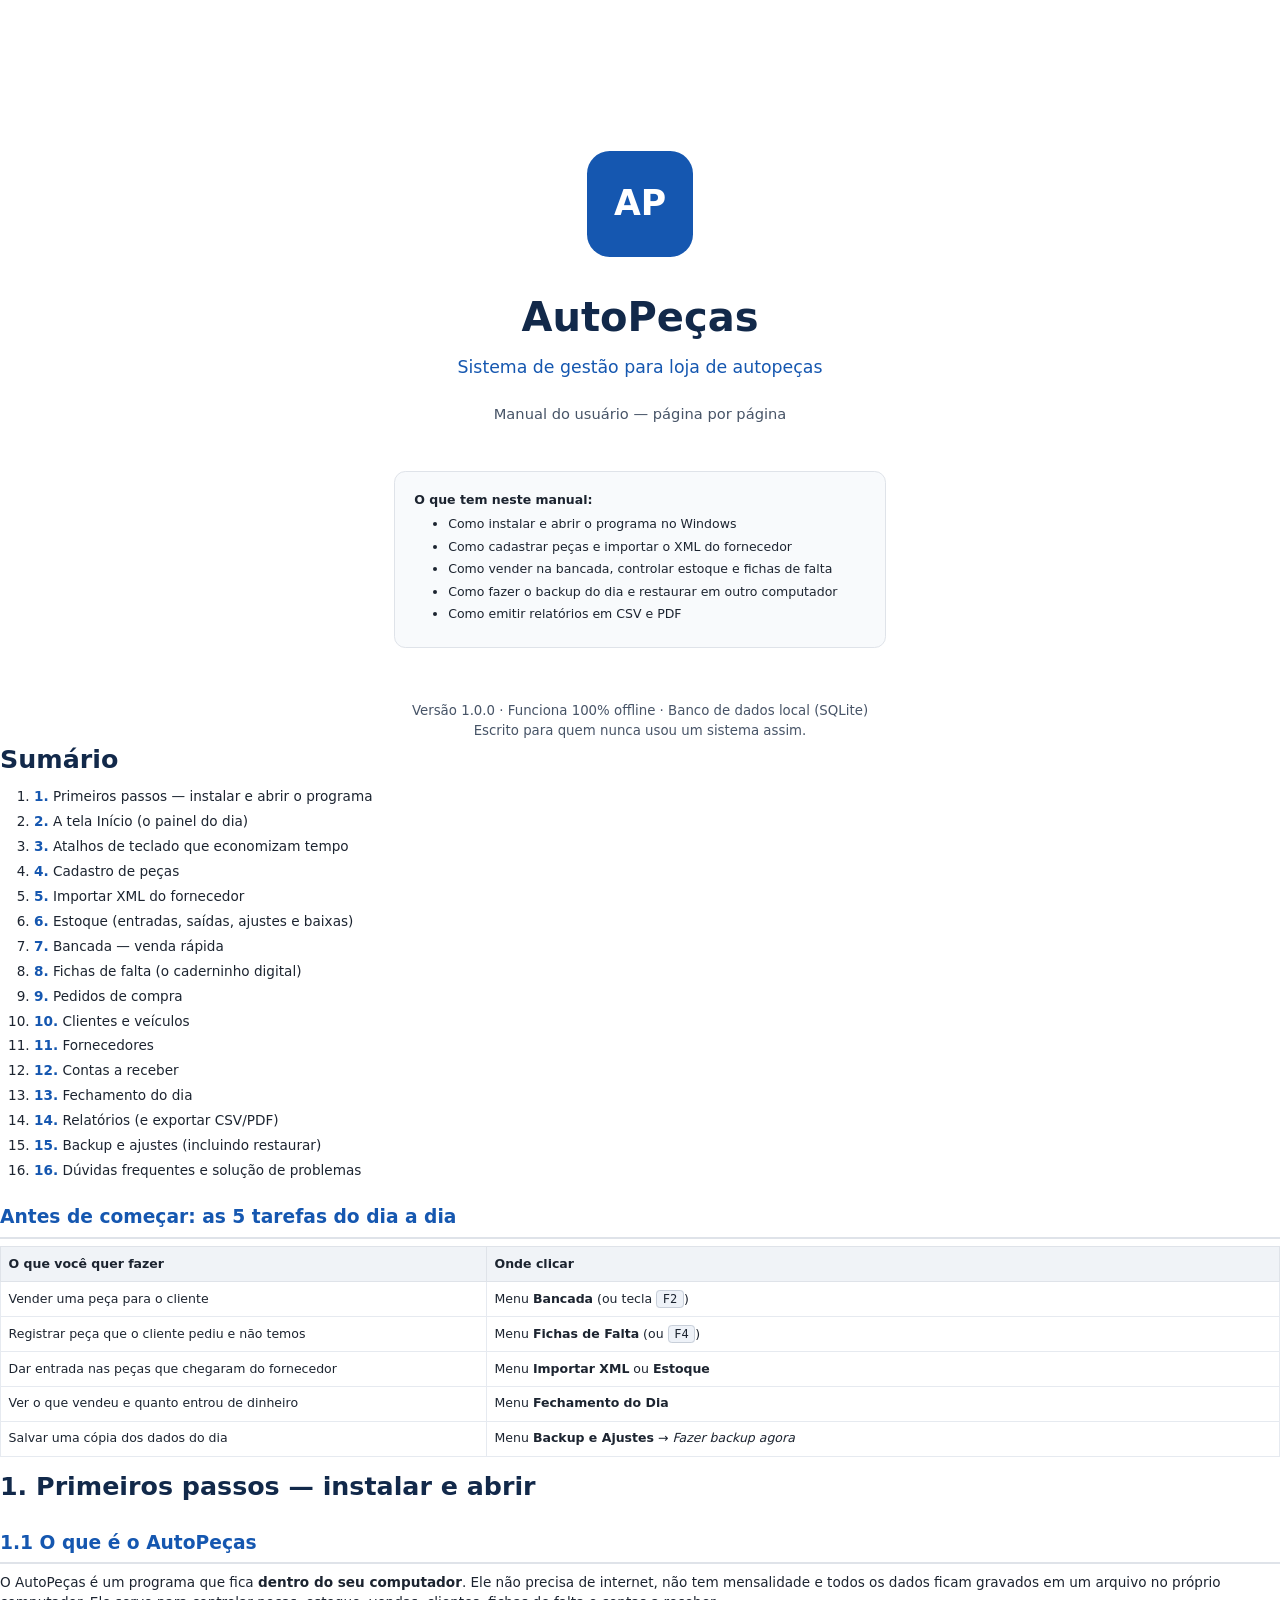
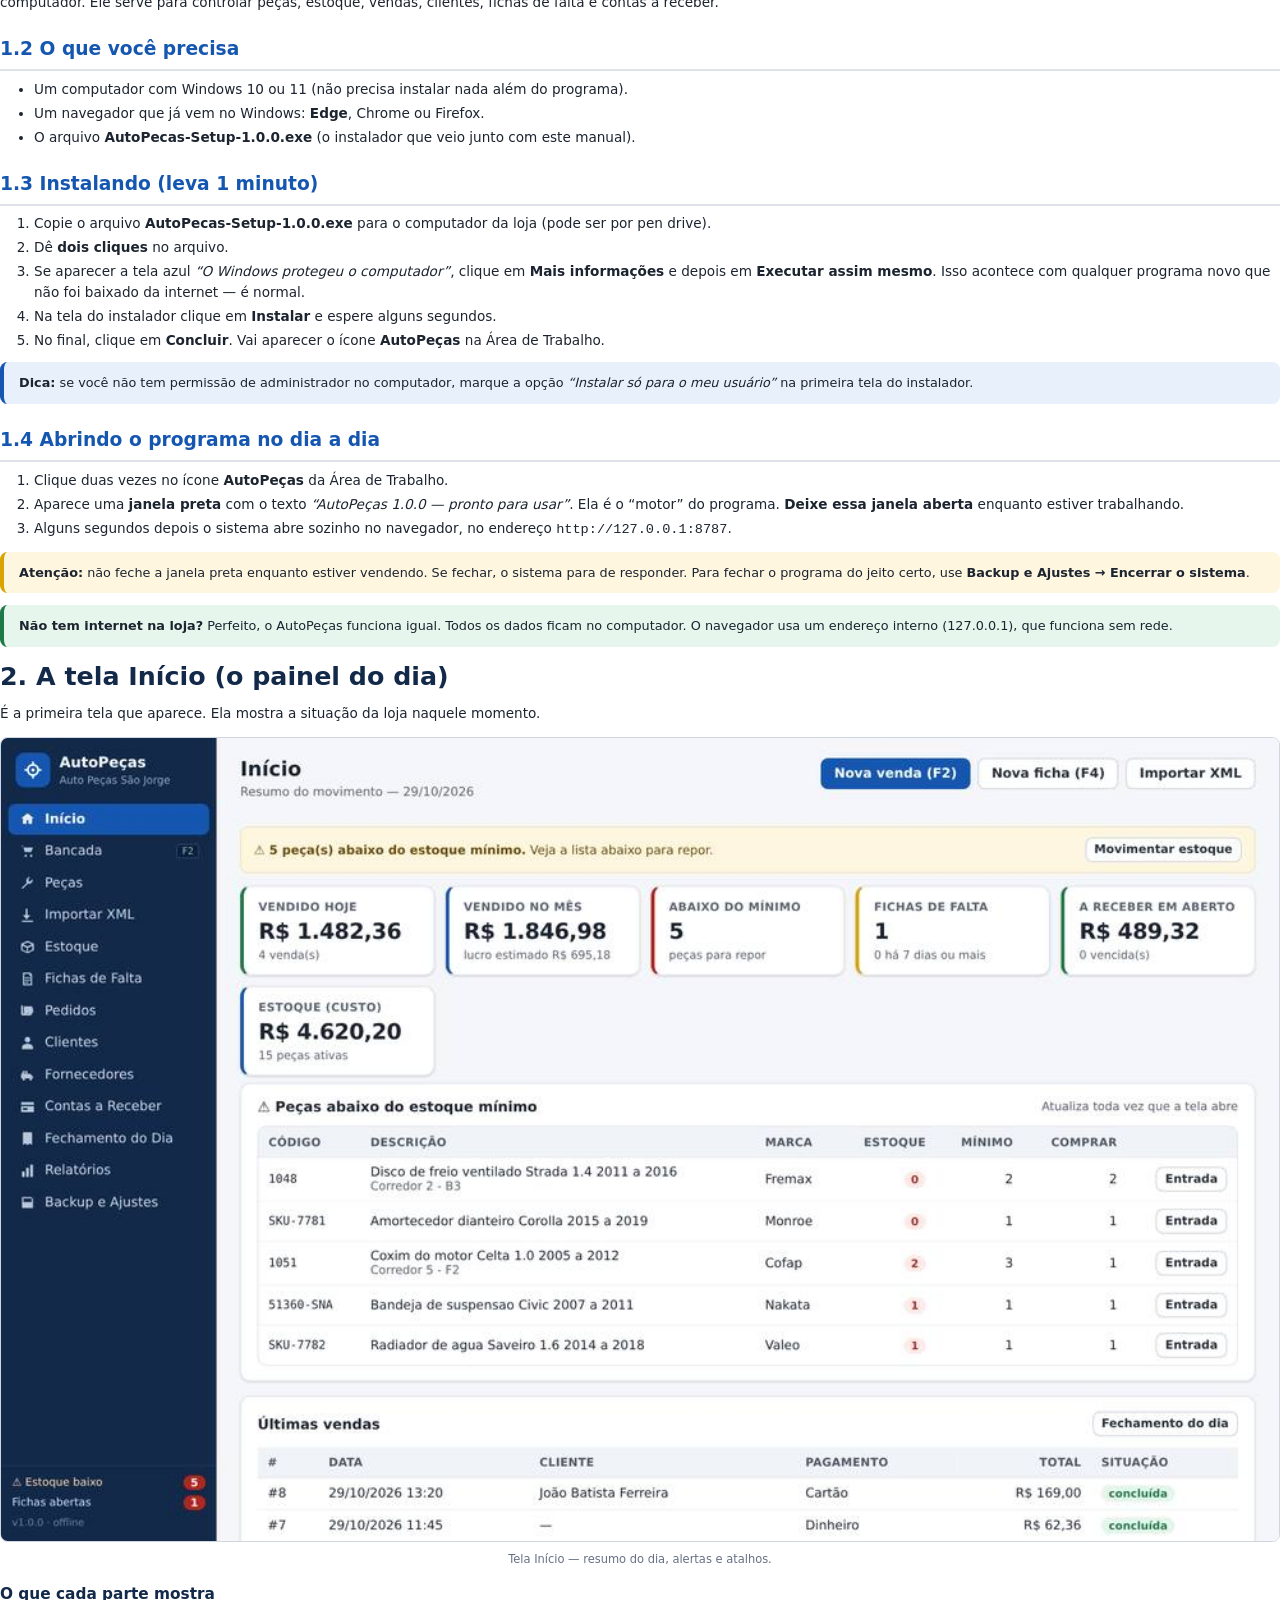
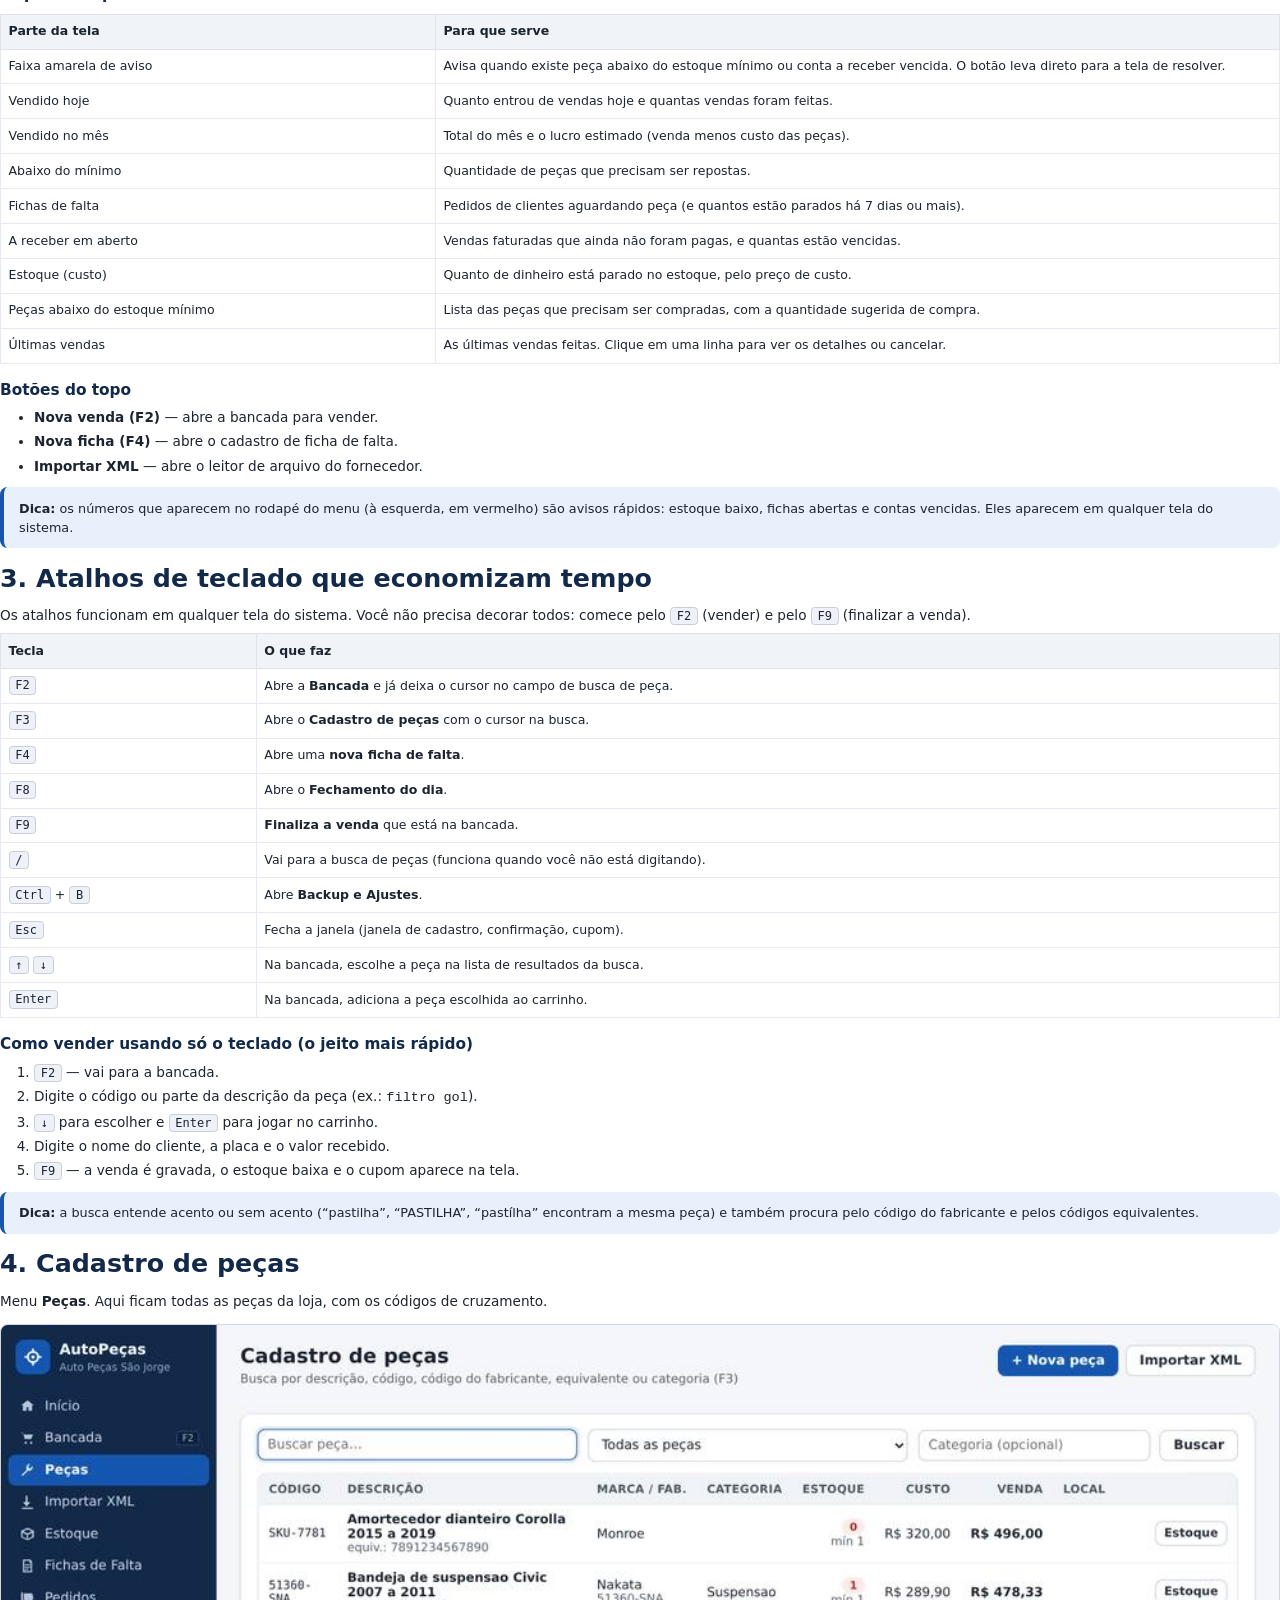
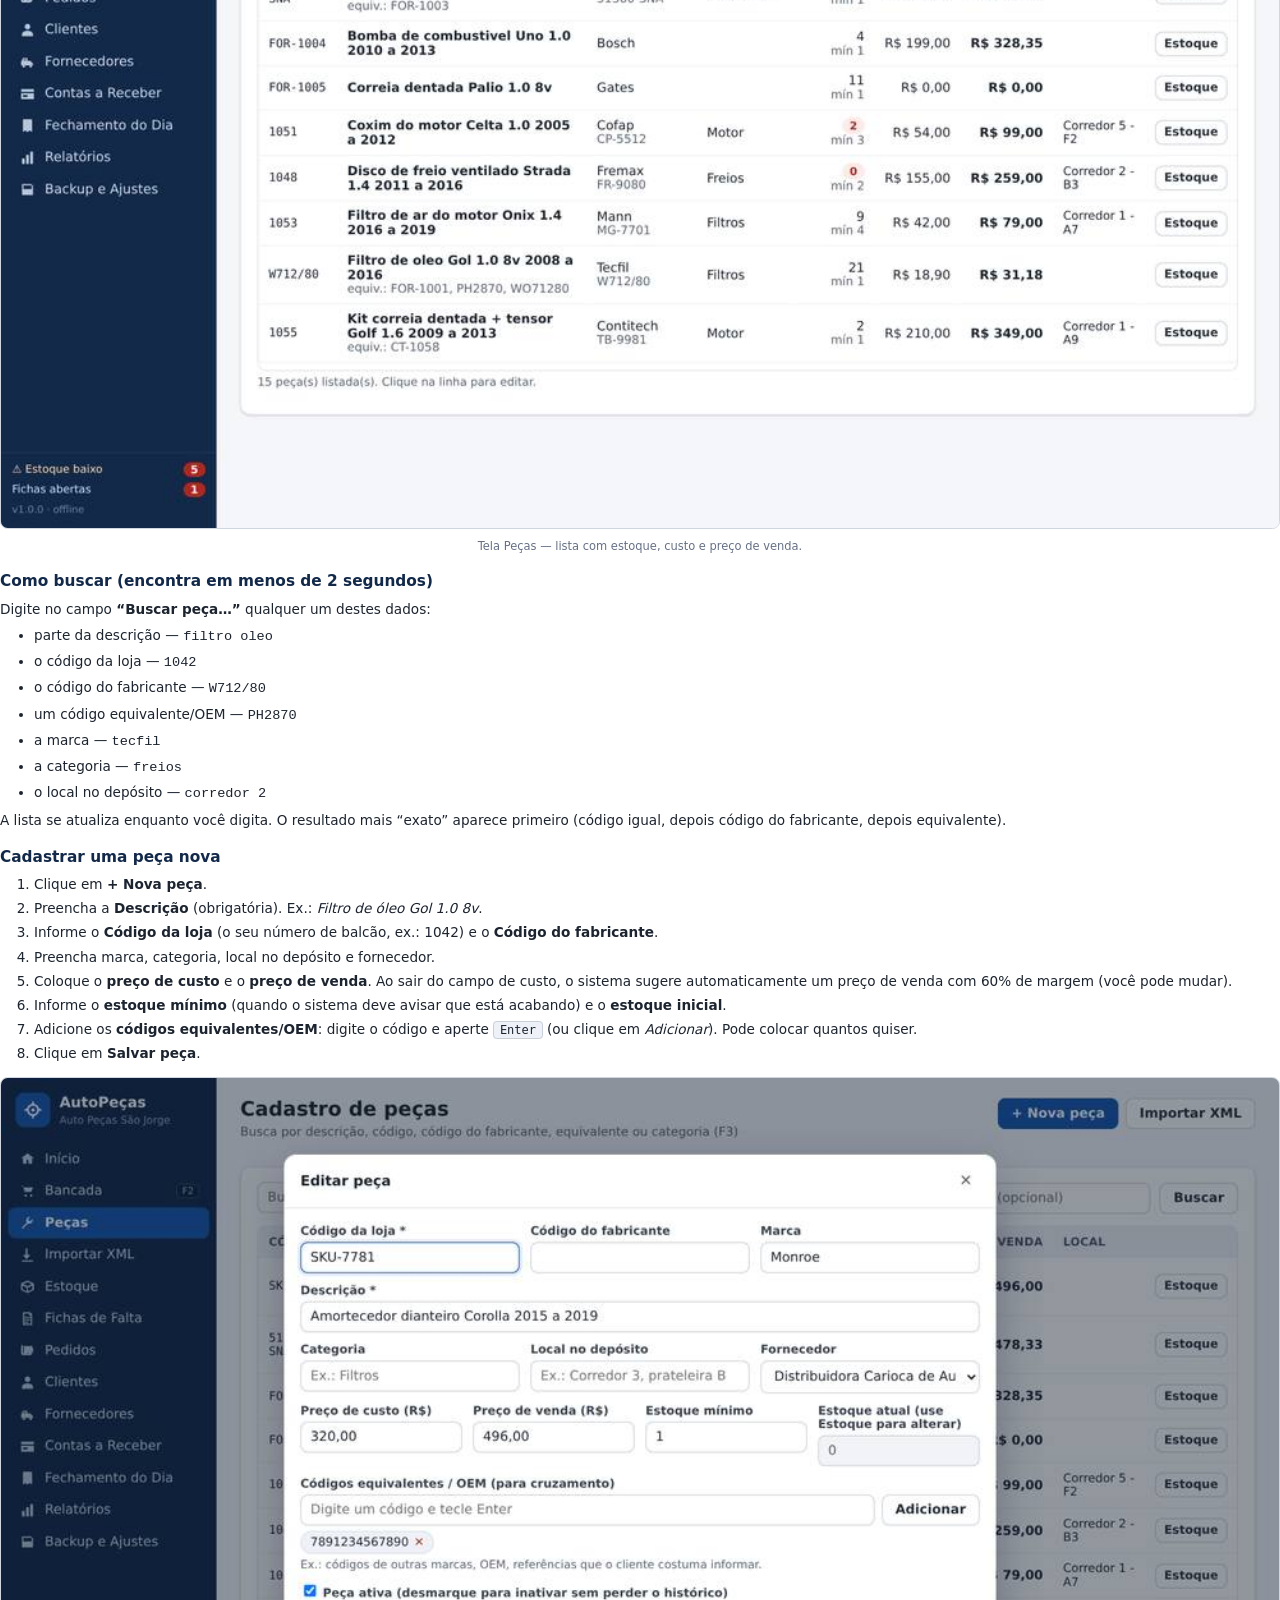
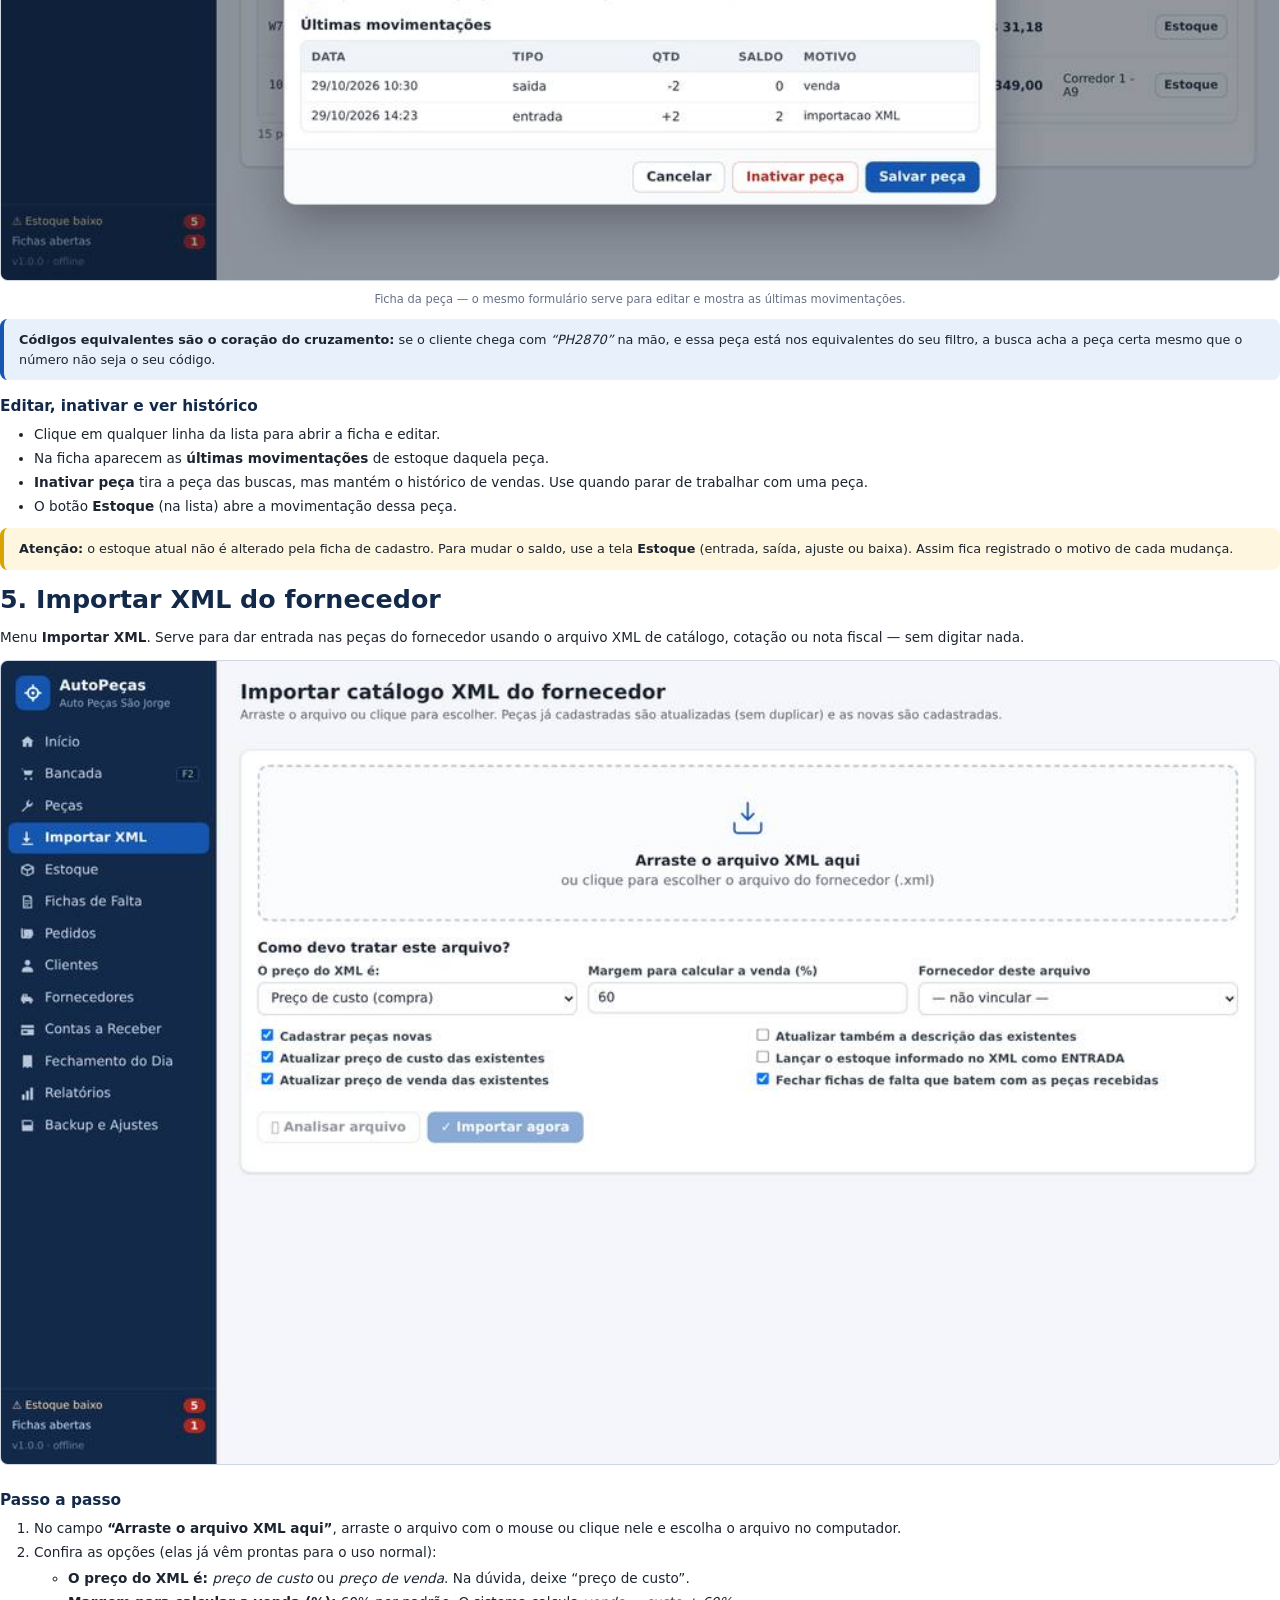
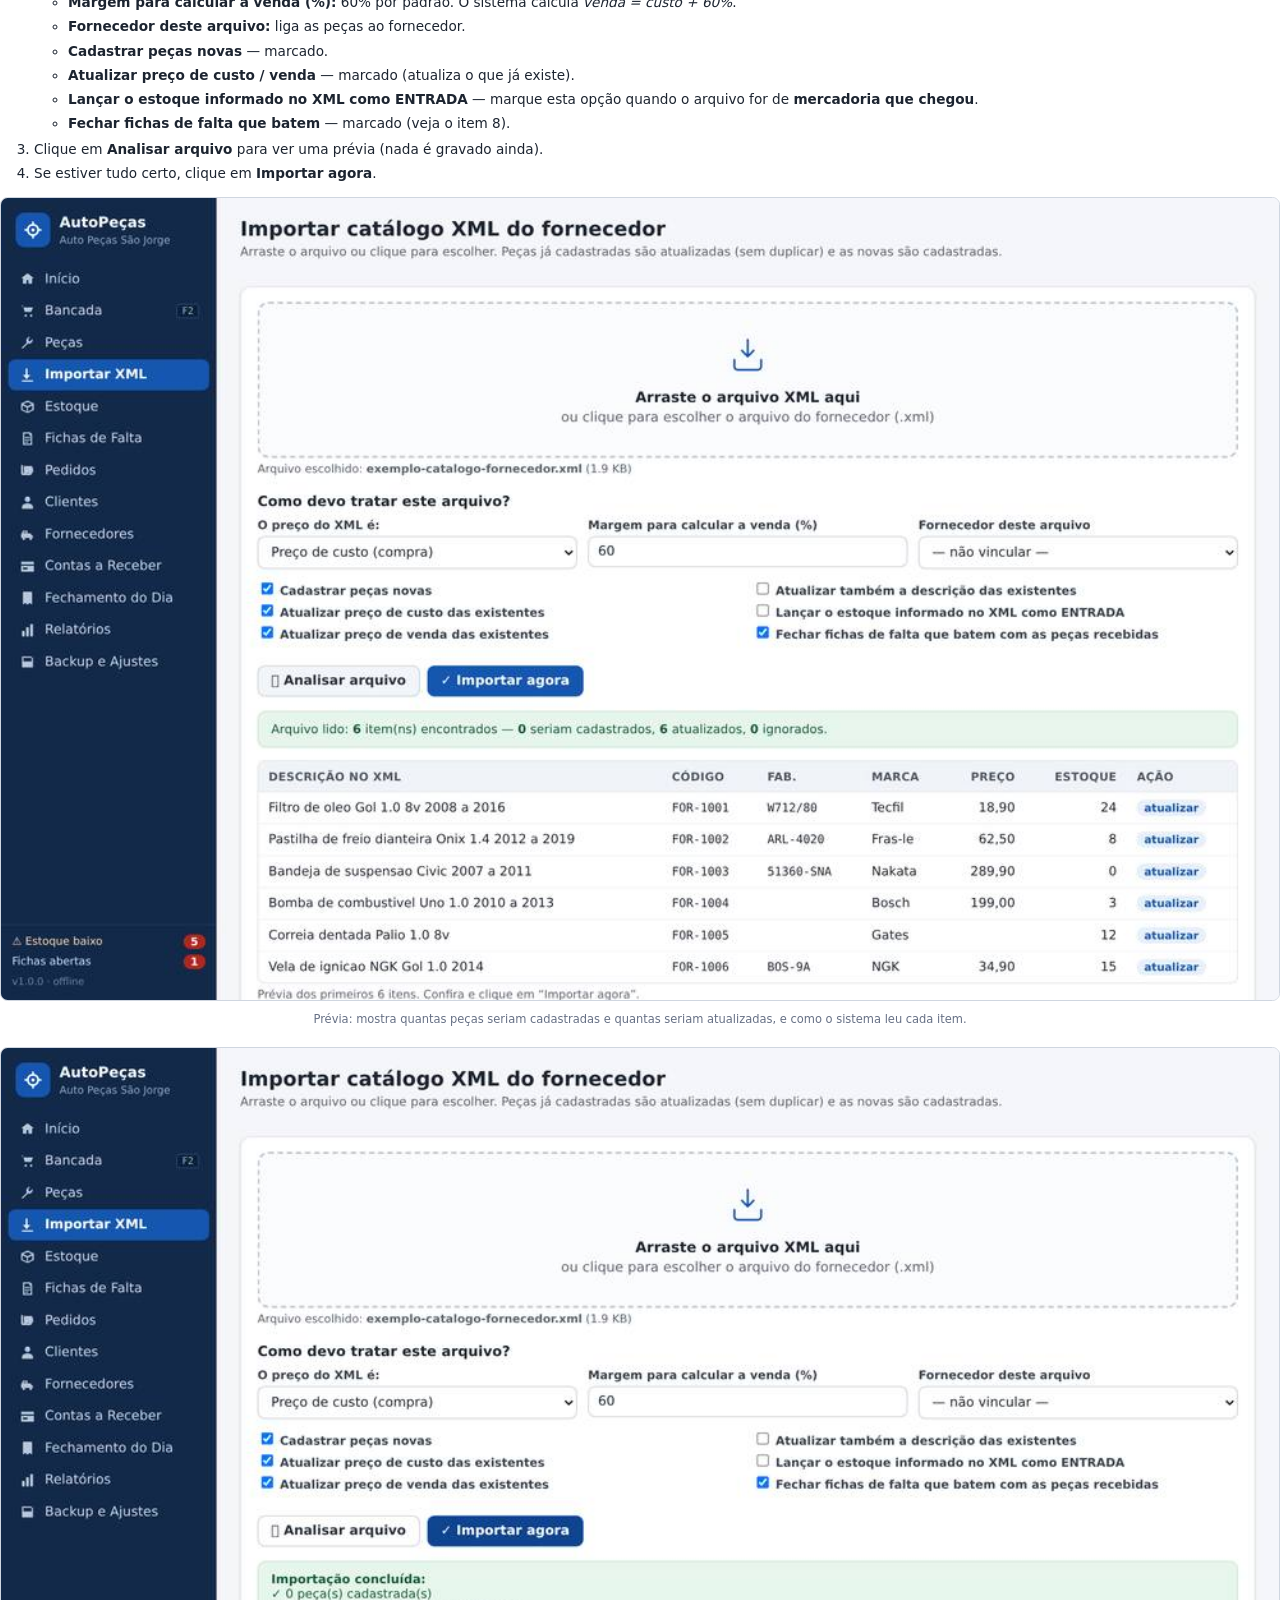
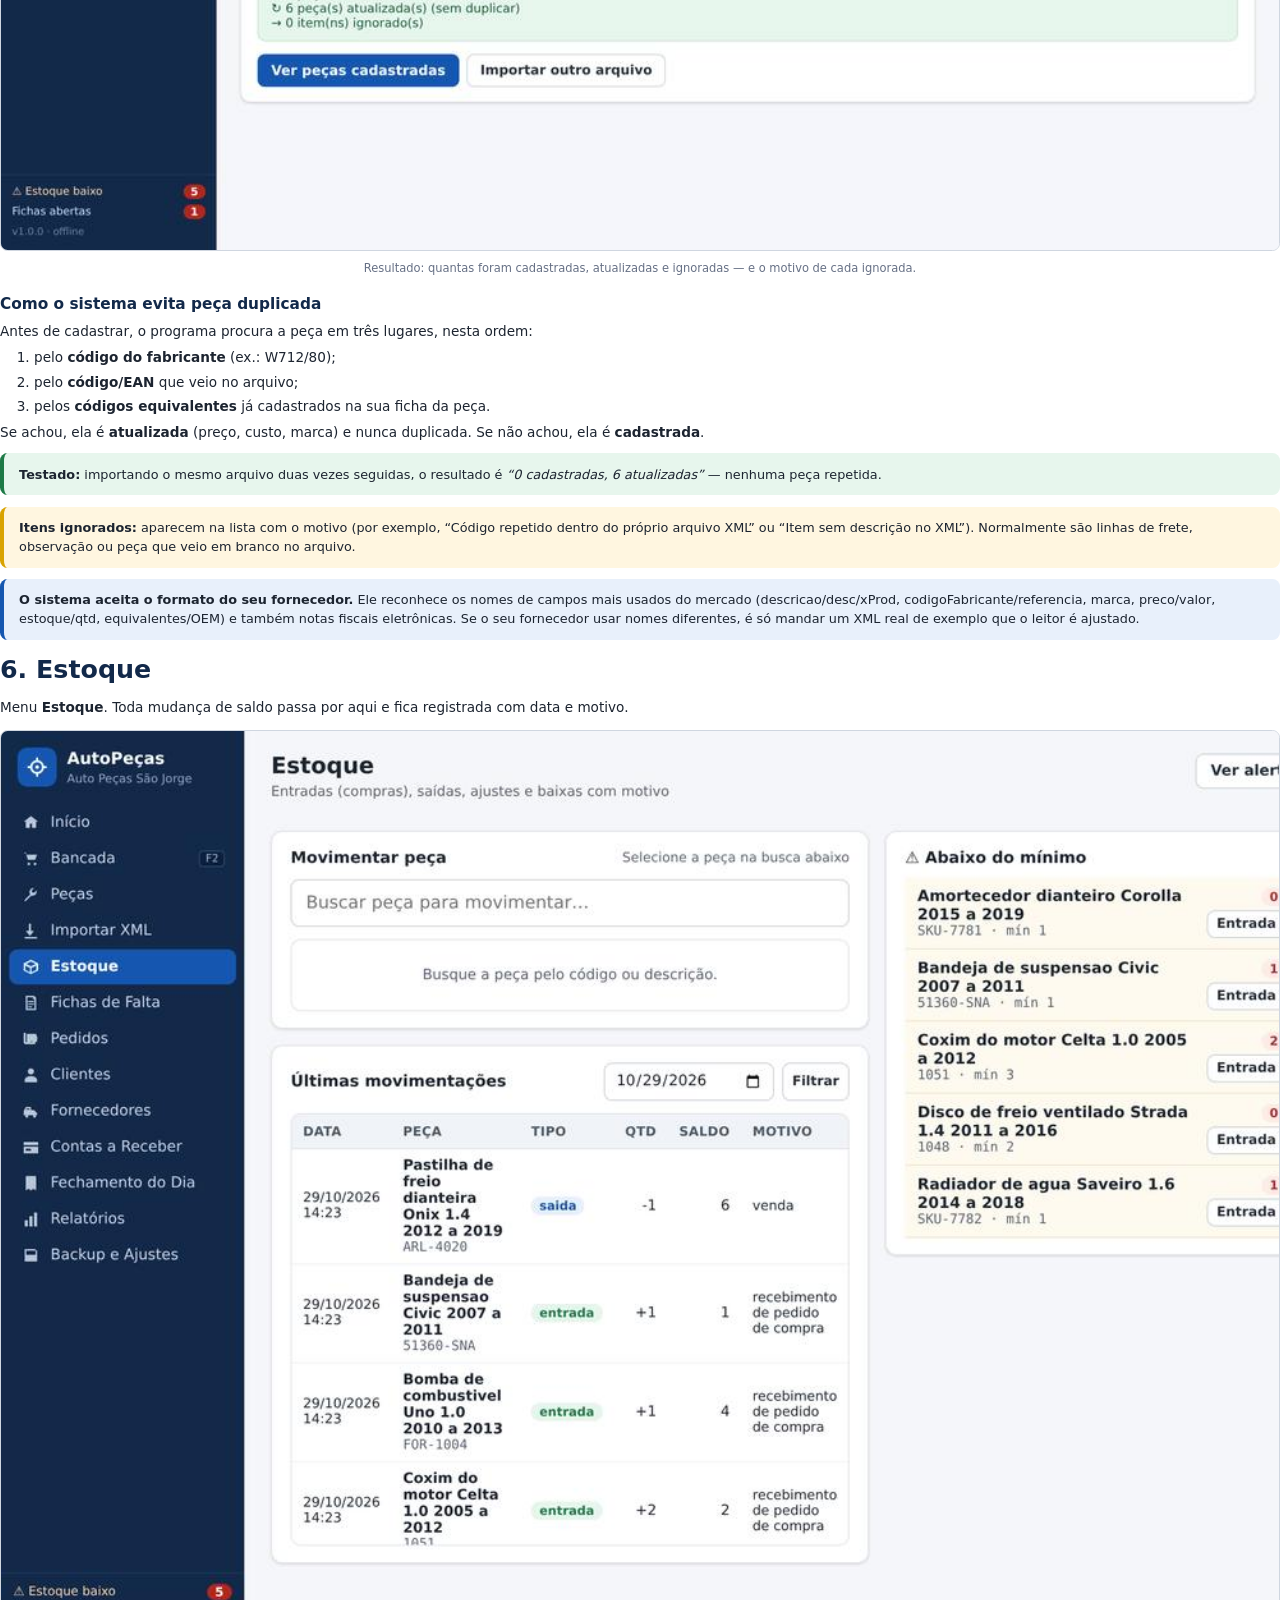
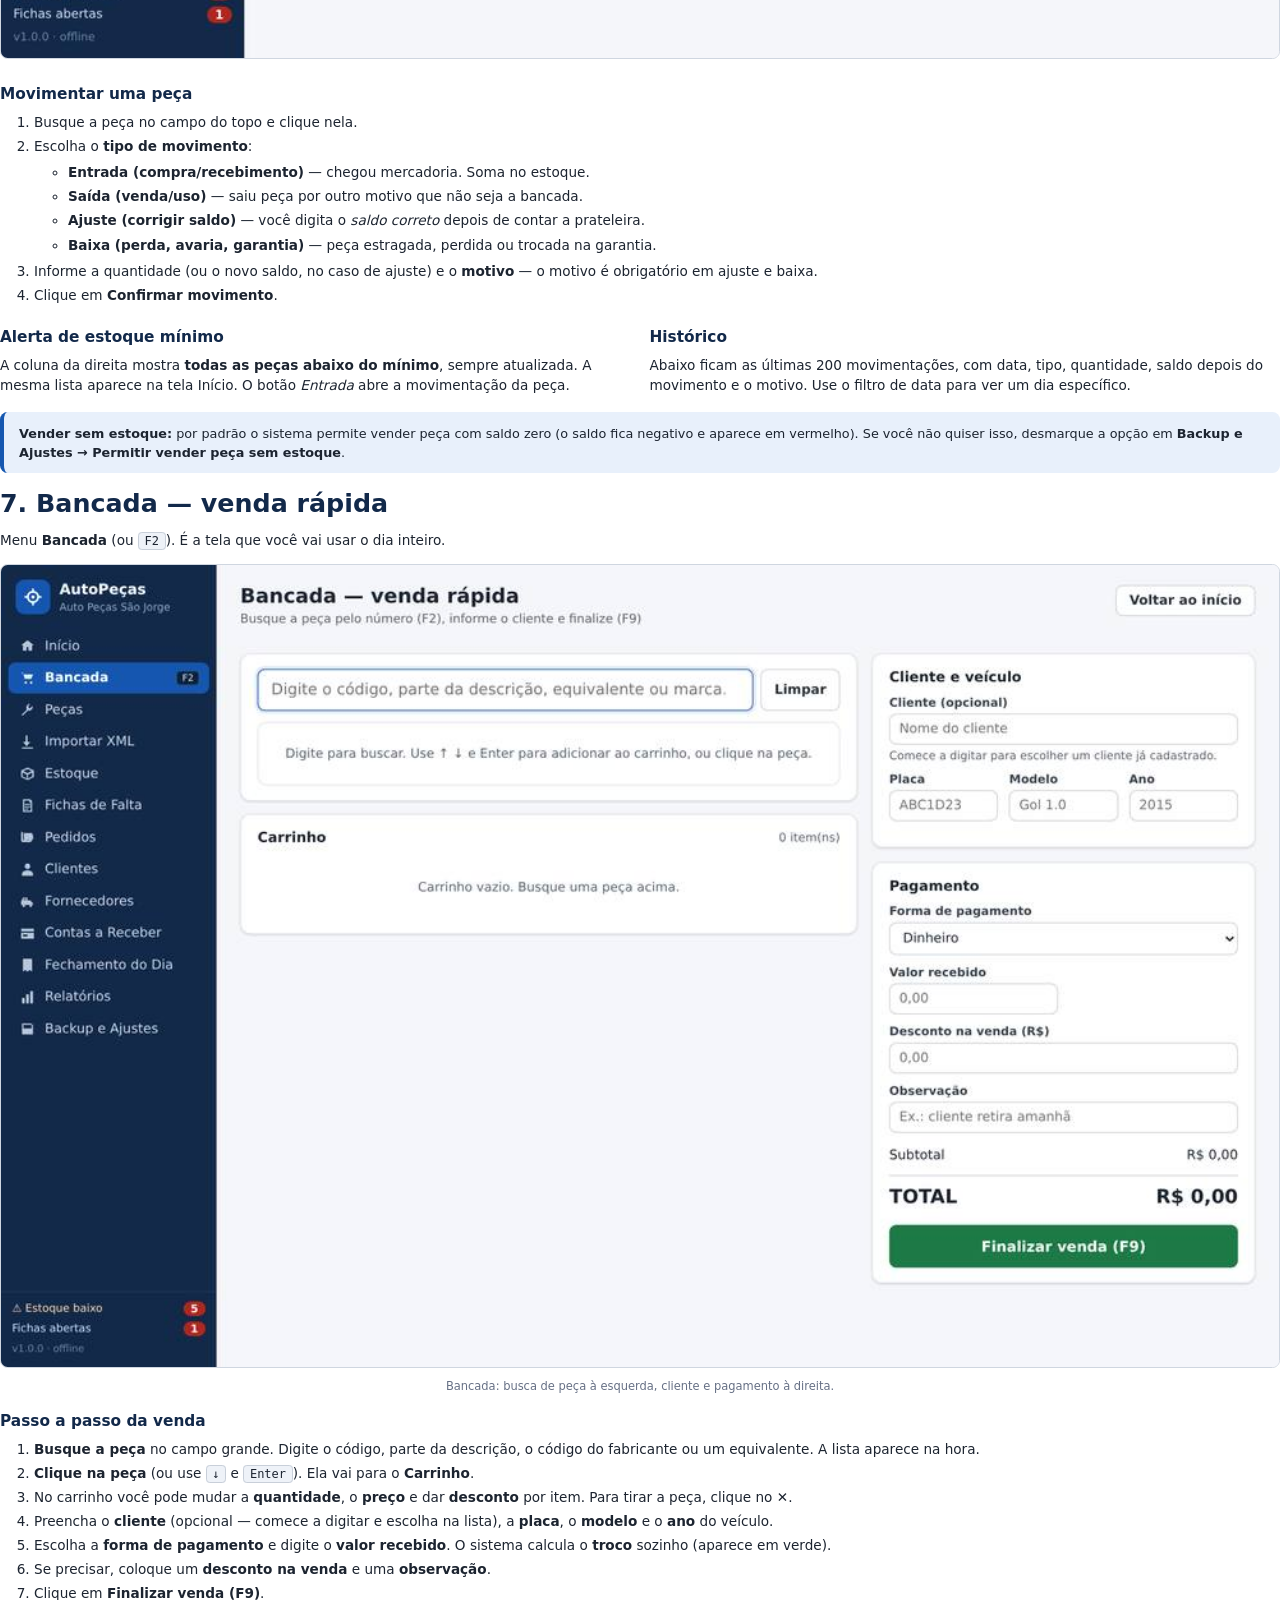
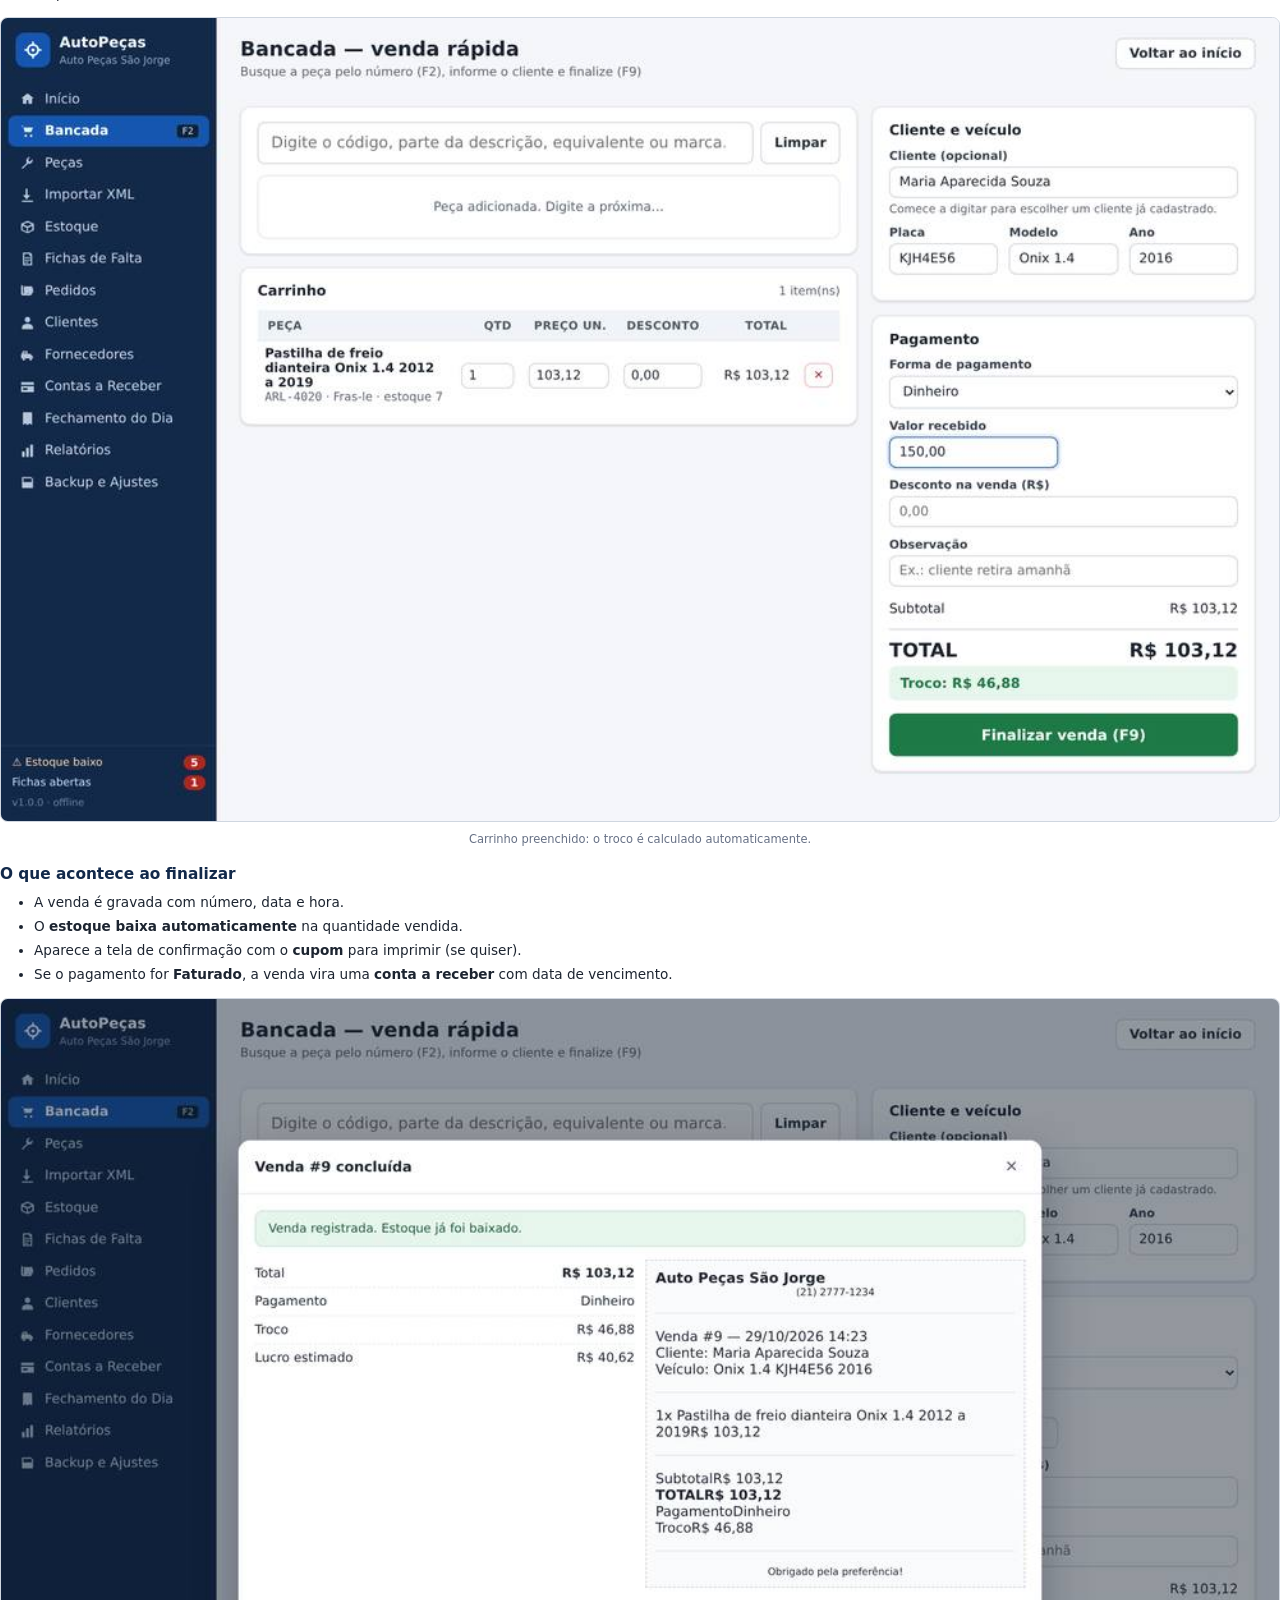
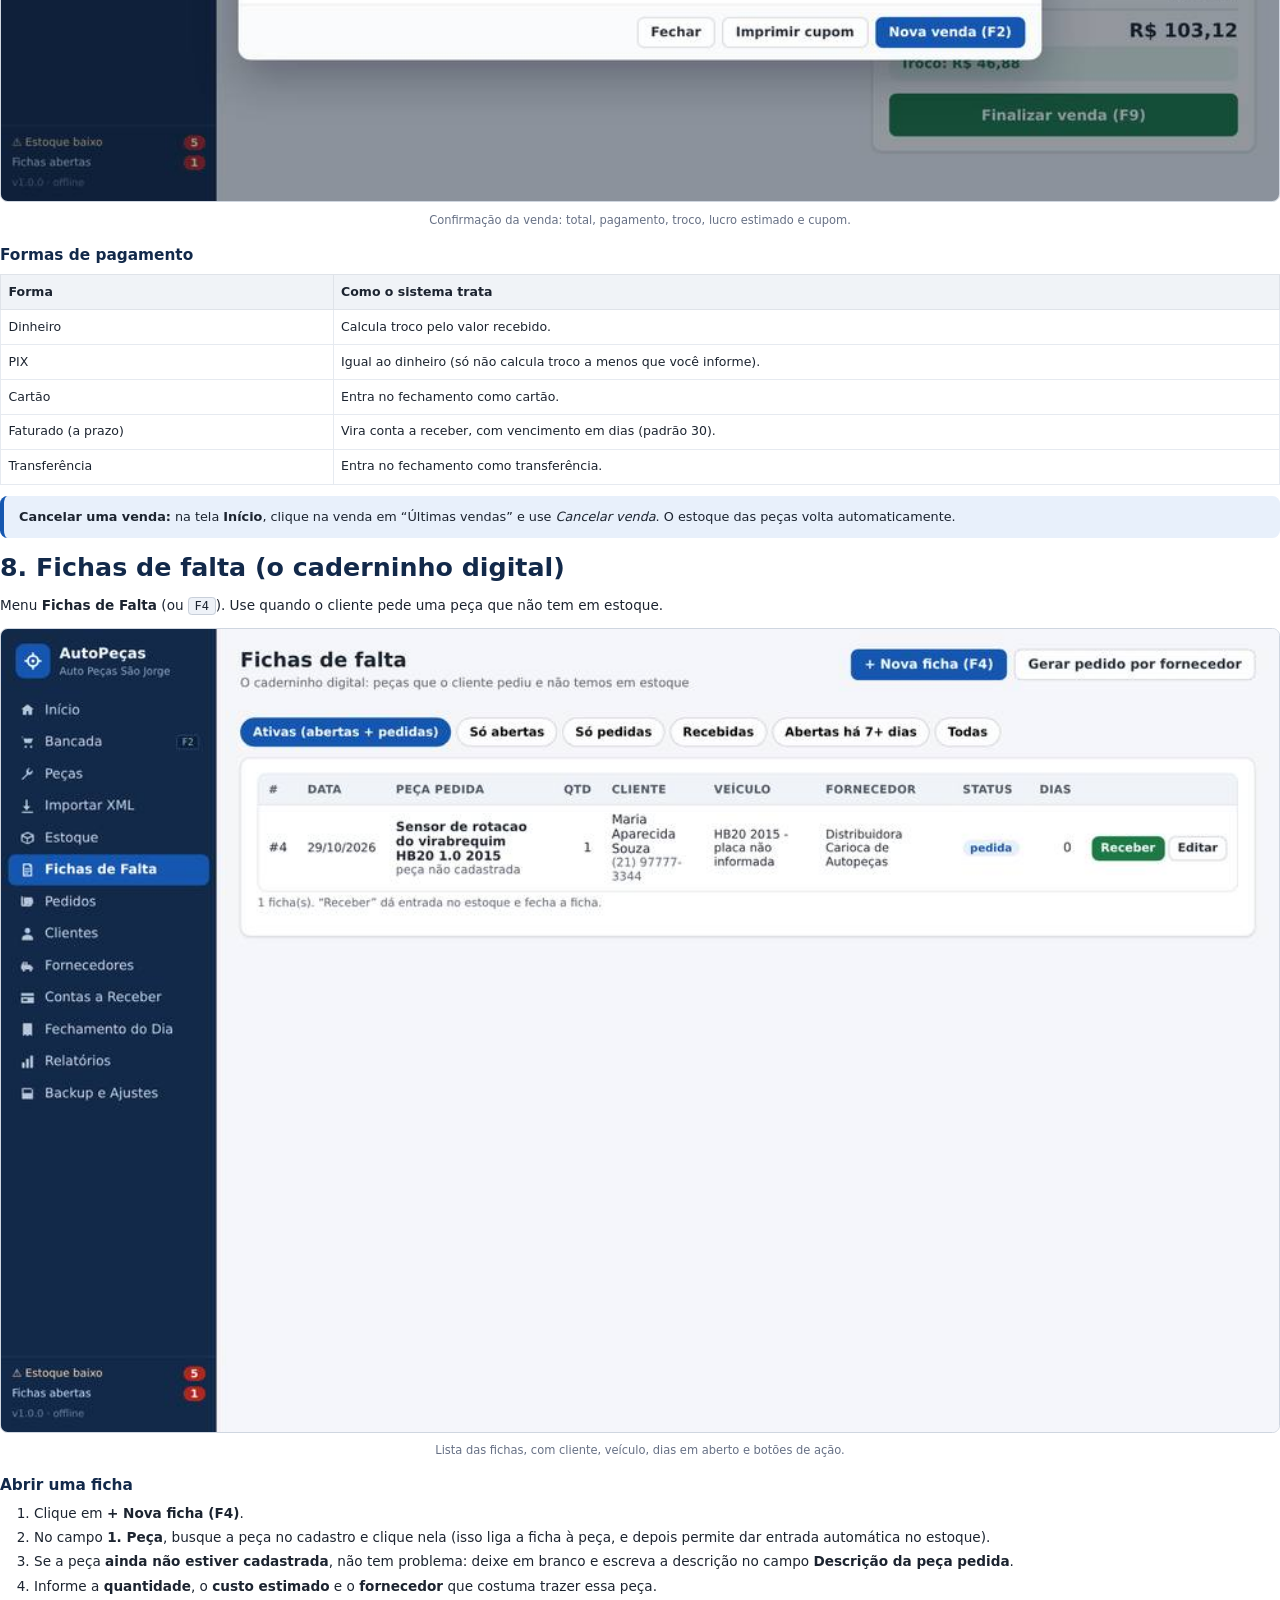
<file: manual/manual.html>
<!DOCTYPE html>
<html lang="pt-BR">
<head>
<meta charset="utf-8">
<title>AutoPeças — Manual do Usuário</title>
<style>
@page {
  size: A4;
  margin: 18mm 15mm 16mm 15mm;
  @bottom-center {
    content: "AutoPeças — Manual do Usuário  ·  página " counter(page);
    font-family: "DejaVu Sans", sans-serif; font-size: 8pt; color: #667085;
  }
}
* { box-sizing: border-box; }
body {
  font-family: "DejaVu Sans", Arial, sans-serif;
  font-size: 10.2pt; line-height: 1.5; color: #1c2430; margin: 0;
}
h1 { font-size: 19pt; color: #12294a; margin: 0 0 2mm; }
h2 { font-size: 14pt; color: #1557b0; margin: 6mm 0 2mm; border-bottom: 1.5pt solid #dfe3e9; padding-bottom: 1.5mm; }
h3 { font-size: 11.5pt; color: #12294a; margin: 4mm 0 1.5mm; }
p { margin: 1.5mm 0; }
ul, ol { margin: 1.5mm 0 1.5mm 5mm; padding-left: 4mm; }
li { margin: 1mm 0; }
img.tela { width: 100%; border: 1pt solid #cfd6e0; border-radius: 2mm; margin: 2mm 0 1mm; }
.legenda { font-size: 8.6pt; color: #667085; text-align: center; margin: 0 0 3mm; }
.capa { text-align: center; padding-top: 40mm; page-break-after: always; }
.capa .logo {
  display: inline-block; background: #1557b0; color: #fff; border-radius: 6mm;
  width: 28mm; height: 28mm; line-height: 28mm; font-size: 26pt; font-weight: bold;
}
.capa h1 { font-size: 30pt; margin-top: 8mm; }
.capa .sub { font-size: 13pt; color: #1557b0; margin-top: 2mm; }
.capa .info { margin-top: 14mm; font-size: 10pt; color: #475467; }
.capa .caixa {
  margin: 12mm auto 0; max-width: 130mm; text-align: left; border: 1pt solid #dfe3e9;
  border-radius: 3mm; padding: 5mm; background: #f8fafc; font-size: 9.4pt;
}
.pagina { page-break-before: always; }
.dica, .atencao, .ok {
  border-radius: 2mm; padding: 3mm 4mm; margin: 3mm 0; font-size: 9.6pt;
}
.dica { background: #e8f0fb; border-left: 3pt solid #1557b0; }
.atencao { background: #fff6e0; border-left: 3pt solid #d9a300; }
.ok { background: #e7f6ed; border-left: 3pt solid #1d7a46; }
table.simples { width: 100%; border-collapse: collapse; margin: 2mm 0 3mm; font-size: 9.4pt; }
table.simples th { background: #f0f3f7; text-align: left; padding: 2mm; border: 0.5pt solid #dfe3e9; }
table.simples td { padding: 2mm; border: 0.5pt solid #e6eaf0; vertical-align: top; }
kbd {
  background: #eef2f8; border: 0.5pt solid #c8cfd9; border-radius: 1mm;
  padding: 0.3mm 1.5mm; font-family: "DejaVu Sans Mono", monospace; font-size: 9pt;
}
.indice a { color: #1c2430; text-decoration: none; }
.indice li { margin: 1.2mm 0; }
.num { font-weight: bold; color: #1557b0; }
.duas-col { display: flex; gap: 5mm; }
.duas-col > div { flex: 1; }
.fig-pequena { width: 62%; }
</style>
</head>
<body>

<!-- ================= CAPA ================= -->
<div class="capa">
  <div class="logo">AP</div>
  <h1>AutoPeças</h1>
  <div class="sub">Sistema de gestão para loja de autopeças</div>
  <div class="sub" style="font-size:11pt;color:#475467;margin-top:6mm">Manual do usuário — página por página</div>
  <div class="caixa">
    <strong>O que tem neste manual:</strong>
    <ul style="margin-bottom:0">
      <li>Como instalar e abrir o programa no Windows</li>
      <li>Como cadastrar peças e importar o XML do fornecedor</li>
      <li>Como vender na bancada, controlar estoque e fichas de falta</li>
      <li>Como fazer o backup do dia e restaurar em outro computador</li>
      <li>Como emitir relatórios em CSV e PDF</li>
    </ul>
  </div>
  <div class="info">
    Versão 1.0.0 · Funciona 100% offline · Banco de dados local (SQLite)<br>
    Escrito para quem nunca usou um sistema assim.
  </div>
</div>

<!-- ================= INDICE ================= -->
<div class="pagina">
  <h1>Sumário</h1>
  <ol class="indice">
    <li><span class="num">1.</span> Primeiros passos — instalar e abrir o programa</li>
    <li><span class="num">2.</span> A tela Início (o painel do dia)</li>
    <li><span class="num">3.</span> Atalhos de teclado que economizam tempo</li>
    <li><span class="num">4.</span> Cadastro de peças</li>
    <li><span class="num">5.</span> Importar XML do fornecedor</li>
    <li><span class="num">6.</span> Estoque (entradas, saídas, ajustes e baixas)</li>
    <li><span class="num">7.</span> Bancada — venda rápida</li>
    <li><span class="num">8.</span> Fichas de falta (o caderninho digital)</li>
    <li><span class="num">9.</span> Pedidos de compra</li>
    <li><span class="num">10.</span> Clientes e veículos</li>
    <li><span class="num">11.</span> Fornecedores</li>
    <li><span class="num">12.</span> Contas a receber</li>
    <li><span class="num">13.</span> Fechamento do dia</li>
    <li><span class="num">14.</span> Relatórios (e exportar CSV/PDF)</li>
    <li><span class="num">15.</span> Backup e ajustes (incluindo restaurar)</li>
    <li><span class="num">16.</span> Dúvidas frequentes e solução de problemas</li>
  </ol>

  <h2>Antes de começar: as 5 tarefas do dia a dia</h2>
  <table class="simples">
    <tr><th style="width:38%">O que você quer fazer</th><th>Onde clicar</th></tr>
    <tr><td>Vender uma peça para o cliente</td><td>Menu <strong>Bancada</strong> (ou tecla <kbd>F2</kbd>)</td></tr>
    <tr><td>Registrar peça que o cliente pediu e não temos</td><td>Menu <strong>Fichas de Falta</strong> (ou <kbd>F4</kbd>)</td></tr>
    <tr><td>Dar entrada nas peças que chegaram do fornecedor</td><td>Menu <strong>Importar XML</strong> ou <strong>Estoque</strong></td></tr>
    <tr><td>Ver o que vendeu e quanto entrou de dinheiro</td><td>Menu <strong>Fechamento do Dia</strong></td></tr>
    <tr><td>Salvar uma cópia dos dados do dia</td><td>Menu <strong>Backup e Ajustes</strong> → <em>Fazer backup agora</em></td></tr>
  </table>
</div>

<!-- ================= 1. PRIMEIROS PASSOS ================= -->
<div class="pagina">
  <h1>1. Primeiros passos — instalar e abrir</h1>

  <h2>1.1 O que é o AutoPeças</h2>
  <p>O AutoPeças é um programa que fica <strong>dentro do seu computador</strong>. Ele não precisa de internet,
  não tem mensalidade e todos os dados ficam gravados em um arquivo no próprio computador.
  Ele serve para controlar peças, estoque, vendas, clientes, fichas de falta e contas a receber.</p>

  <h2>1.2 O que você precisa</h2>
  <ul>
    <li>Um computador com Windows 10 ou 11 (não precisa instalar nada além do programa).</li>
    <li>Um navegador que já vem no Windows: <strong>Edge</strong>, Chrome ou Firefox.</li>
    <li>O arquivo <strong>AutoPecas-Setup-1.0.0.exe</strong> (o instalador que veio junto com este manual).</li>
  </ul>

  <h2>1.3 Instalando (leva 1 minuto)</h2>
  <ol>
    <li>Copie o arquivo <strong>AutoPecas-Setup-1.0.0.exe</strong> para o computador da loja
      (pode ser por pen drive).</li>
    <li>Dê <strong>dois cliques</strong> no arquivo.</li>
    <li>Se aparecer a tela azul <em>“O Windows protegeu o computador”</em>, clique em
      <strong>Mais informações</strong> e depois em <strong>Executar assim mesmo</strong>.
      Isso acontece com qualquer programa novo que não foi baixado da internet — é normal.</li>
    <li>Na tela do instalador clique em <strong>Instalar</strong> e espere alguns segundos.</li>
    <li>No final, clique em <strong>Concluir</strong>. Vai aparecer o ícone
      <strong>AutoPeças</strong> na Área de Trabalho.</li>
  </ol>

  <div class="dica">
    <strong>Dica:</strong> se você não tem permissão de administrador no computador, marque a opção
    <em>“Instalar só para o meu usuário”</em> na primeira tela do instalador.
  </div>

  <h2>1.4 Abrindo o programa no dia a dia</h2>
  <ol>
    <li>Clique duas vezes no ícone <strong>AutoPeças</strong> da Área de Trabalho.</li>
    <li>Aparece uma <strong>janela preta</strong> com o texto
      <em>“AutoPeças 1.0.0 — pronto para usar”</em>. Ela é o “motor” do programa.
      <strong>Deixe essa janela aberta</strong> enquanto estiver trabalhando.</li>
    <li>Alguns segundos depois o sistema abre sozinho no navegador, no endereço
      <span style="font-family:monospace">http://127.0.0.1:8787</span>.</li>
  </ol>

  <div class="atencao">
    <strong>Atenção:</strong> não feche a janela preta enquanto estiver vendendo.
    Se fechar, o sistema para de responder. Para fechar o programa do jeito certo, use
    <strong>Backup e Ajustes → Encerrar o sistema</strong>.
  </div>

  <div class="ok">
    <strong>Não tem internet na loja?</strong> Perfeito, o AutoPeças funciona igual. Todos os dados
    ficam no computador. O navegador usa um endereço interno (127.0.0.1), que funciona sem rede.
  </div>

</div>

<!-- ================= 2. TELA INICIO ================= -->
<div class="pagina">
  <h1>2. A tela Início (o painel do dia)</h1>
  <p>É a primeira tela que aparece. Ela mostra a situação da loja naquele momento.</p>
  <img class="tela" src="img-opt/01-inicio.jpg" alt="Tela Início">
  <p class="legenda">Tela Início — resumo do dia, alertas e atalhos.</p>

  <h3>O que cada parte mostra</h3>
  <table class="simples">
    <tr><th style="width:34%">Parte da tela</th><th>Para que serve</th></tr>
    <tr><td>Faixa amarela de aviso</td>
        <td>Avisa quando existe peça abaixo do estoque mínimo ou conta a receber vencida.
            O botão leva direto para a tela de resolver.</td></tr>
    <tr><td>Vendido hoje</td><td>Quanto entrou de vendas hoje e quantas vendas foram feitas.</td></tr>
    <tr><td>Vendido no mês</td><td>Total do mês e o lucro estimado (venda menos custo das peças).</td></tr>
    <tr><td>Abaixo do mínimo</td><td>Quantidade de peças que precisam ser repostas.</td></tr>
    <tr><td>Fichas de falta</td><td>Pedidos de clientes aguardando peça (e quantos estão parados há 7 dias ou mais).</td></tr>
    <tr><td>A receber em aberto</td><td>Vendas faturadas que ainda não foram pagas, e quantas estão vencidas.</td></tr>
    <tr><td>Estoque (custo)</td><td>Quanto de dinheiro está parado no estoque, pelo preço de custo.</td></tr>
    <tr><td>Peças abaixo do estoque mínimo</td><td>Lista das peças que precisam ser compradas, com a quantidade sugerida de compra.</td></tr>
    <tr><td>Últimas vendas</td><td>As últimas vendas feitas. Clique em uma linha para ver os detalhes ou cancelar.</td></tr>
  </table>

  <h3>Botões do topo</h3>
  <ul>
    <li><strong>Nova venda (F2)</strong> — abre a bancada para vender.</li>
    <li><strong>Nova ficha (F4)</strong> — abre o cadastro de ficha de falta.</li>
    <li><strong>Importar XML</strong> — abre o leitor de arquivo do fornecedor.</li>
  </ul>

  <div class="dica">
    <strong>Dica:</strong> os números que aparecem no rodapé do menu (à esquerda, em vermelho) são avisos
    rápidos: estoque baixo, fichas abertas e contas vencidas. Eles aparecem em qualquer tela do sistema.
  </div>
</div>

<!-- ================= 3. ATALHOS ================= -->
<div class="pagina">
  <h1>3. Atalhos de teclado que economizam tempo</h1>
  <p>Os atalhos funcionam em qualquer tela do sistema. Você não precisa decorar todos: comece pelo
  <kbd>F2</kbd> (vender) e pelo <kbd>F9</kbd> (finalizar a venda).</p>

  <table class="simples">
    <tr><th style="width:20%">Tecla</th><th>O que faz</th></tr>
    <tr><td><kbd>F2</kbd></td><td>Abre a <strong>Bancada</strong> e já deixa o cursor no campo de busca de peça.</td></tr>
    <tr><td><kbd>F3</kbd></td><td>Abre o <strong>Cadastro de peças</strong> com o cursor na busca.</td></tr>
    <tr><td><kbd>F4</kbd></td><td>Abre uma <strong>nova ficha de falta</strong>.</td></tr>
    <tr><td><kbd>F8</kbd></td><td>Abre o <strong>Fechamento do dia</strong>.</td></tr>
    <tr><td><kbd>F9</kbd></td><td><strong>Finaliza a venda</strong> que está na bancada.</td></tr>
    <tr><td><kbd>/</kbd></td><td>Vai para a busca de peças (funciona quando você não está digitando).</td></tr>
    <tr><td><kbd>Ctrl</kbd> + <kbd>B</kbd></td><td>Abre <strong>Backup e Ajustes</strong>.</td></tr>
    <tr><td><kbd>Esc</kbd></td><td>Fecha a janela (janela de cadastro, confirmação, cupom).</td></tr>
    <tr><td><kbd>↑</kbd> <kbd>↓</kbd></td><td>Na bancada, escolhe a peça na lista de resultados da busca.</td></tr>
    <tr><td><kbd>Enter</kbd></td><td>Na bancada, adiciona a peça escolhida ao carrinho.</td></tr>
  </table>

  <h3>Como vender usando só o teclado (o jeito mais rápido)</h3>
  <ol>
    <li><kbd>F2</kbd> — vai para a bancada.</li>
    <li>Digite o código ou parte da descrição da peça (ex.: <span style="font-family:monospace">filtro gol</span>).</li>
    <li><kbd>↓</kbd> para escolher e <kbd>Enter</kbd> para jogar no carrinho.</li>
    <li>Digite o nome do cliente, a placa e o valor recebido.</li>
    <li><kbd>F9</kbd> — a venda é gravada, o estoque baixa e o cupom aparece na tela.</li>
  </ol>

  <div class="dica">
    <strong>Dica:</strong> a busca entende acento ou sem acento
    (“pastilha”, “PASTILHA”, “pastílha” encontram a mesma peça) e também procura pelo
    código do fabricante e pelos códigos equivalentes.
  </div>
</div>

<!-- ================= 4. PECAS ================= -->
<div class="pagina">
  <h1>4. Cadastro de peças</h1>
  <p>Menu <strong>Peças</strong>. Aqui ficam todas as peças da loja, com os códigos de cruzamento.</p>
  <img class="tela" src="img-opt/07-pecas.jpg" alt="Tela de cadastro de peças">
  <p class="legenda">Tela Peças — lista com estoque, custo e preço de venda.</p>

  <h3>Como buscar (encontra em menos de 2 segundos)</h3>
  <p>Digite no campo <strong>“Buscar peça…”</strong> qualquer um destes dados:</p>
  <ul>
    <li>parte da descrição — <span style="font-family:monospace">filtro oleo</span></li>
    <li>o código da loja — <span style="font-family:monospace">1042</span></li>
    <li>o código do fabricante — <span style="font-family:monospace">W712/80</span></li>
    <li>um código equivalente/OEM — <span style="font-family:monospace">PH2870</span></li>
    <li>a marca — <span style="font-family:monospace">tecfil</span></li>
    <li>a categoria — <span style="font-family:monospace">freios</span></li>
    <li>o local no depósito — <span style="font-family:monospace">corredor 2</span></li>
  </ul>
  <p>A lista se atualiza enquanto você digita. O resultado mais “exato” aparece primeiro
  (código igual, depois código do fabricante, depois equivalente).</p>

  <h3>Cadastrar uma peça nova</h3>
  <ol>
    <li>Clique em <strong>+ Nova peça</strong>.</li>
    <li>Preencha a <strong>Descrição</strong> (obrigatória). Ex.: <em>Filtro de óleo Gol 1.0 8v</em>.</li>
    <li>Informe o <strong>Código da loja</strong> (o seu número de balcão, ex.: 1042) e o
      <strong>Código do fabricante</strong>.</li>
    <li>Preencha marca, categoria, local no depósito e fornecedor.</li>
    <li>Coloque o <strong>preço de custo</strong> e o <strong>preço de venda</strong>. Ao sair do campo de custo,
      o sistema sugere automaticamente um preço de venda com 60% de margem (você pode mudar).</li>
    <li>Informe o <strong>estoque mínimo</strong> (quando o sistema deve avisar que está acabando)
      e o <strong>estoque inicial</strong>.</li>
    <li>Adicione os <strong>códigos equivalentes/OEM</strong>: digite o código e aperte <kbd>Enter</kbd>
      (ou clique em <em>Adicionar</em>). Pode colocar quantos quiser.</li>
    <li>Clique em <strong>Salvar peça</strong>.</li>
  </ol>
  <img class="fig-pequena tela" src="img-opt/09-peca-ficha.jpg" alt="Ficha da peça">
  <p class="legenda">Ficha da peça — o mesmo formulário serve para editar e mostra as últimas movimentações.</p>

  <div class="dica">
    <strong>Códigos equivalentes são o coração do cruzamento:</strong> se o cliente chega com
    <em>“PH2870”</em> na mão, e essa peça está nos equivalentes do seu filtro,
    a busca acha a peça certa mesmo que o número não seja o seu código.
  </div>

  <h3>Editar, inativar e ver histórico</h3>
  <ul>
    <li>Clique em qualquer linha da lista para abrir a ficha e editar.</li>
    <li>Na ficha aparecem as <strong>últimas movimentações</strong> de estoque daquela peça.</li>
    <li><strong>Inativar peça</strong> tira a peça das buscas, mas mantém o histórico de vendas.
        Use quando parar de trabalhar com uma peça.</li>
    <li>O botão <strong>Estoque</strong> (na lista) abre a movimentação dessa peça.</li>
  </ul>

  <div class="atencao">
    <strong>Atenção:</strong> o estoque atual não é alterado pela ficha de cadastro. Para mudar o saldo,
    use a tela <strong>Estoque</strong> (entrada, saída, ajuste ou baixa). Assim fica registrado o motivo
    de cada mudança.
  </div>
</div>

<!-- ================= 5. XML ================= -->
<div class="pagina">
  <h1>5. Importar XML do fornecedor</h1>
  <p>Menu <strong>Importar XML</strong>. Serve para dar entrada nas peças do fornecedor
  usando o arquivo XML de catálogo, cotação ou nota fiscal — sem digitar nada.</p>
  <img class="tela" src="img-opt/10-xml.jpg" alt="Tela de importação de XML">

  <h3>Passo a passo</h3>
  <ol>
    <li>No campo <strong>“Arraste o arquivo XML aqui”</strong>, arraste o arquivo com o mouse
        ou clique nele e escolha o arquivo no computador.</li>
    <li>Confira as opções (elas já vêm prontas para o uso normal):
      <ul>
        <li><strong>O preço do XML é:</strong> <em>preço de custo</em> ou <em>preço de venda</em>.
            Na dúvida, deixe “preço de custo”.</li>
        <li><strong>Margem para calcular a venda (%):</strong> 60% por padrão. O sistema calcula
            <em>venda = custo + 60%</em>.</li>
        <li><strong>Fornecedor deste arquivo:</strong> liga as peças ao fornecedor.</li>
        <li><strong>Cadastrar peças novas</strong> — marcado.</li>
        <li><strong>Atualizar preço de custo / venda</strong> — marcado (atualiza o que já existe).</li>
        <li><strong>Lançar o estoque informado no XML como ENTRADA</strong> — marque esta opção
            quando o arquivo for de <strong>mercadoria que chegou</strong>.</li>
        <li><strong>Fechar fichas de falta que batem</strong> — marcado (veja o item 8).</li>
      </ul></li>
    <li>Clique em <strong>Analisar arquivo</strong> para ver uma prévia (nada é gravado ainda).</li>
    <li>Se estiver tudo certo, clique em <strong>Importar agora</strong>.</li>
  </ol>

  <img class="tela" src="img-opt/11-xml-analise.jpg" alt="Prévia da análise do XML">
  <p class="legenda">Prévia: mostra quantas peças seriam cadastradas e quantas seriam atualizadas, e como o sistema leu cada item.</p>

  <img class="tela" src="img-opt/12-xml-resultado.jpg" alt="Resultado da importação">
  <p class="legenda">Resultado: quantas foram cadastradas, atualizadas e ignoradas — e o motivo de cada ignorada.</p>

  <h3>Como o sistema evita peça duplicada</h3>
  <p>Antes de cadastrar, o programa procura a peça em três lugares, nesta ordem:</p>
  <ol>
    <li>pelo <strong>código do fabricante</strong> (ex.: W712/80);</li>
    <li>pelo <strong>código/EAN</strong> que veio no arquivo;</li>
    <li>pelos <strong>códigos equivalentes</strong> já cadastrados na sua ficha da peça.</li>
  </ol>
  <p>Se achou, ela é <strong>atualizada</strong> (preço, custo, marca) e nunca duplicada.
  Se não achou, ela é <strong>cadastrada</strong>.</p>

  <div class="ok">
    <strong>Testado:</strong> importando o mesmo arquivo duas vezes seguidas, o resultado é
    <em>“0 cadastradas, 6 atualizadas”</em> — nenhuma peça repetida.
  </div>

  <div class="atencao">
    <strong>Itens ignorados:</strong> aparecem na lista com o motivo (por exemplo, “Código repetido
    dentro do próprio arquivo XML” ou “Item sem descrição no XML”). Normalmente são linhas
    de frete, observação ou peça que veio em branco no arquivo.
  </div>

  <div class="dica">
    <strong>O sistema aceita o formato do seu fornecedor.</strong> Ele reconhece os nomes de campos mais usados
    do mercado (descricao/desc/xProd, codigoFabricante/referencia, marca, preco/valor, estoque/qtd,
    equivalentes/OEM) e também notas fiscais eletrônicas.
    Se o seu fornecedor usar nomes diferentes, é só mandar um XML real de exemplo que o leitor é ajustado.
  </div>
</div>

<!-- ================= 6. ESTOQUE ================= -->
<div class="pagina">
  <h1>6. Estoque</h1>
  <p>Menu <strong>Estoque</strong>. Toda mudança de saldo passa por aqui e fica registrada com data e motivo.</p>
  <img class="tela" src="img-opt/13-estoque.jpg" alt="Tela de estoque">

  <h3>Movimentar uma peça</h3>
  <ol>
    <li>Busque a peça no campo do topo e clique nela.</li>
    <li>Escolha o <strong>tipo de movimento</strong>:
      <ul>
        <li><strong>Entrada (compra/recebimento)</strong> — chegou mercadoria. Soma no estoque.</li>
        <li><strong>Saída (venda/uso)</strong> — saiu peça por outro motivo que não seja a bancada.</li>
        <li><strong>Ajuste (corrigir saldo)</strong> — você digita o <em>saldo correto</em> depois de contar a prateleira.</li>
        <li><strong>Baixa (perda, avaria, garantia)</strong> — peça estragada, perdida ou trocada na garantia.</li>
      </ul></li>
    <li>Informe a quantidade (ou o novo saldo, no caso de ajuste) e o <strong>motivo</strong>
        — o motivo é obrigatório em ajuste e baixa.</li>
    <li>Clique em <strong>Confirmar movimento</strong>.</li>
  </ol>

  <div class="duas-col">
    <div>
      <h3>Alerta de estoque mínimo</h3>
      <p>A coluna da direita mostra <strong>todas as peças abaixo do mínimo</strong>, sempre atualizada.
      A mesma lista aparece na tela Início. O botão <em>Entrada</em> abre a movimentação da peça.</p>
    </div>
    <div>
      <h3>Histórico</h3>
      <p>Abaixo ficam as últimas 200 movimentações, com data, tipo, quantidade, saldo depois do movimento
      e o motivo. Use o filtro de data para ver um dia específico.</p>
    </div>
  </div>

  <div class="dica">
    <strong>Vender sem estoque:</strong> por padrão o sistema permite vender peça com saldo zero
    (o saldo fica negativo e aparece em vermelho). Se você não quiser isso, desmarque a opção em
    <strong>Backup e Ajustes → Permitir vender peça sem estoque</strong>.
  </div>
</div>

<!-- ================= 7. BANCADA ================= -->
<div class="pagina">
  <h1>7. Bancada — venda rápida</h1>
  <p>Menu <strong>Bancada</strong> (ou <kbd>F2</kbd>). É a tela que você vai usar o dia inteiro.</p>
  <img class="tela" src="img-opt/03-bancada.jpg" alt="Tela da bancada">
  <p class="legenda">Bancada: busca de peça à esquerda, cliente e pagamento à direita.</p>

  <h3>Passo a passo da venda</h3>
  <ol>
    <li><strong>Busque a peça</strong> no campo grande. Digite o código, parte da descrição,
        o código do fabricante ou um equivalente. A lista aparece na hora.</li>
    <li><strong>Clique na peça</strong> (ou use <kbd>↓</kbd> e <kbd>Enter</kbd>). Ela vai para o
        <strong>Carrinho</strong>.</li>
    <li>No carrinho você pode mudar a <strong>quantidade</strong>, o <strong>preço</strong> e dar
        <strong>desconto</strong> por item. Para tirar a peça, clique no <strong>✕</strong>.</li>
    <li>Preencha o <strong>cliente</strong> (opcional — comece a digitar e escolha na lista),
        a <strong>placa</strong>, o <strong>modelo</strong> e o <strong>ano</strong> do veículo.</li>
    <li>Escolha a <strong>forma de pagamento</strong> e digite o <strong>valor recebido</strong>.
        O sistema calcula o <strong>troco</strong> sozinho (aparece em verde).</li>
    <li>Se precisar, coloque um <strong>desconto na venda</strong> e uma <strong>observação</strong>.</li>
    <li>Clique em <strong>Finalizar venda (F9)</strong>.</li>
  </ol>

  <img class="tela" src="img-opt/05-bancada-carrinho.jpg" alt="Carrinho com peça e troco calculado">
  <p class="legenda">Carrinho preenchido: o troco é calculado automaticamente.</p>

  <h3>O que acontece ao finalizar</h3>
  <ul>
    <li>A venda é gravada com número, data e hora.</li>
    <li>O <strong>estoque baixa automaticamente</strong> na quantidade vendida.</li>
    <li>Aparece a tela de confirmação com o <strong>cupom</strong> para imprimir (se quiser).</li>
    <li>Se o pagamento for <strong>Faturado</strong>, a venda vira uma
        <strong>conta a receber</strong> com data de vencimento.</li>
  </ul>

  <img class="fig-pequena tela" src="img-opt/06-venda-concluida.jpg" alt="Venda concluída">
  <p class="legenda">Confirmação da venda: total, pagamento, troco, lucro estimado e cupom.</p>

  <h3>Formas de pagamento</h3>
  <table class="simples">
    <tr><th style="width:26%">Forma</th><th>Como o sistema trata</th></tr>
    <tr><td>Dinheiro</td><td>Calcula troco pelo valor recebido.</td></tr>
    <tr><td>PIX</td><td>Igual ao dinheiro (só não calcula troco a menos que você informe).</td></tr>
    <tr><td>Cartão</td><td>Entra no fechamento como cartão.</td></tr>
    <tr><td>Faturado (a prazo)</td><td>Vira conta a receber, com vencimento em dias (padrão 30).</td></tr>
    <tr><td>Transferência</td><td>Entra no fechamento como transferência.</td></tr>
  </table>

  <div class="dica">
    <strong>Cancelar uma venda:</strong> na tela <strong>Início</strong>, clique na venda em “Últimas vendas”
    e use <em>Cancelar venda</em>. O estoque das peças volta automaticamente.
  </div>
</div>

<!-- ================= 8. FICHAS ================= -->
<div class="pagina">
  <h1>8. Fichas de falta (o caderninho digital)</h1>
  <p>Menu <strong>Fichas de Falta</strong> (ou <kbd>F4</kbd>). Use quando o cliente pede uma peça
  que não tem em estoque.</p>
  <img class="tela" src="img-opt/15-fichas.jpg" alt="Tela de fichas de falta">
  <p class="legenda">Lista das fichas, com cliente, veículo, dias em aberto e botões de ação.</p>

  <h3>Abrir uma ficha</h3>
  <ol>
    <li>Clique em <strong>+ Nova ficha (F4)</strong>.</li>
    <li>No campo <strong>1. Peça</strong>, busque a peça no cadastro e clique nela
        (isso liga a ficha à peça, e depois permite dar entrada automática no estoque).</li>
    <li>Se a peça <strong>ainda não estiver cadastrada</strong>, não tem problema: deixe em branco e
        escreva a descrição no campo <strong>Descrição da peça pedida</strong>.</li>
    <li>Informe a <strong>quantidade</strong>, o <strong>custo estimado</strong> e o <strong>fornecedor</strong>
        que costuma trazer essa peça.</li>
    <li>Preencha o <strong>cliente</strong> (com telefone) e o <strong>veículo</strong>
        (modelo, placa, ano).</li>
    <li>Clique em <strong>Salvar ficha</strong>.</li>
  </ol>
  <img class="fig-pequena tela" src="img-opt/17-ficha-preenchida.jpg" alt="Nova ficha preenchida">
  <p class="legenda">Nova ficha: o cliente, o telefone e o veículo ficam gravados para avisar quando a peça chegar.</p>

  <h3>Os status da ficha</h3>
  <table class="simples">
    <tr><th style="width:24%">Status</th><th>Significado</th></tr>
    <tr><td><strong>Aberta</strong></td><td>O cliente pediu e ainda não foi comprado.</td></tr>
    <tr><td><strong>Pedida</strong></td><td>Já entrou em um pedido de compra do fornecedor.</td></tr>
    <tr><td><strong>Recebida</strong></td><td>A peça chegou: a ficha fecha e a entrada no estoque é lançada.</td></tr>
  </table>

  <h3>Quando a peça chega — 3 formas de fechar a ficha</h3>
  <ol>
    <li><strong>Pelo XML do fornecedor:</strong> importe o arquivo normalmente. As fichas que batem
        com as peças do arquivo fecham sozinhas e o estoque entra.</li>
    <li><strong>Pelo pedido de compra:</strong> abra o pedido em <strong>Pedidos</strong> e clique em
        <em>Receber pedido</em> (veja o item 9).</li>
    <li><strong>Na mão:</strong> clique em <strong>Receber</strong> na linha da ficha.
        Se a ficha foi criada só com descrição, o sistema pede para você escolher a peça no cadastro
        antes de dar entrada.</li>
  </ol>

  <h3>Abas de filtro</h3>
  <p><em>Ativas</em> (abertas + pedidas) · <em>Só abertas</em> · <em>Só pedidas</em> · <em>Recebidas</em> ·
     <em>Abertas há 7+ dias</em> · <em>Todas</em>.</p>

  <div class="atencao">
    <strong>Fichas paradas:</strong> a coluna <strong>Dias</strong> fica em vermelho a partir de 7 dias.
    Use o botão <em>Abertas há 7+ dias</em> toda semana para cobrar o fornecedor e avisar o cliente.
  </div>
</div>

<!-- ================= 9. PEDIDOS ================= -->
<div class="pagina">
  <h1>9. Pedidos de compra</h1>
  <p>Menu <strong>Pedidos</strong>. O pedido é gerado a partir das fichas de falta,
  <strong>agrupadas por fornecedor</strong>, com o custo estimado.</p>

  <h3>Gerar um pedido</h3>
  <ol>
    <li>Abra <strong>Fichas de Falta</strong> e clique em <strong>Gerar pedido por fornecedor</strong>.</li>
    <li>O sistema mostra o que vai pedir, separado por fornecedor, com quantidade e subtotal.</li>
    <li>Clique em <strong>Gerar N pedido(s)</strong>. As fichas passam para o status <em>Pedida</em>.</li>
  </ol>
  <img class="tela" src="img-opt/18-gerar-pedido.jpg" alt="Confirmação do pedido de compra">
  <p class="legenda">Antes de gerar, você confere tudo o que será pedido em cada fornecedor.</p>

  <h3>Acompanhar e receber</h3>
  <ol>
    <li>Abra <strong>Pedidos</strong> e clique em <strong>Abrir</strong> no pedido desejado.</li>
    <li>Quando a mercadoria chegar, clique em <strong>Receber pedido (entra no estoque)</strong>.</li>
    <li>Pronto: todas as peças entram no estoque, as fichas de falta fecham e o pedido fica como
        <em>recebido</em>.</li>
  </ol>
  <img class="tela" src="img-opt/20-pedido-detalhe.jpg" alt="Detalhe do pedido">
  <p class="legenda">Detalhe do pedido: itens, custo estimado e status de cada ficha.</p>

  <div class="dica">
    <strong>Pedido errado?</strong> Use <em>Cancelar pedido</em>. O pedido é cancelado e as fichas voltam
    para o status <em>aberta</em>, sem mexer no estoque.
  </div>

  <div class="ok">
    <strong>Testado:</strong> abrir ficha → gerar pedido → receber pedido fecha a ficha e soma a
    quantidade no estoque da peça.
  </div>
</div>

<!-- ================= 10. CLIENTES ================= -->
<div class="pagina">
  <h1>10. Clientes e veículos</h1>
  <p>Menu <strong>Clientes</strong>.</p>
  <img class="tela" src="img-opt/21-clientes.jpg" alt="Tela de clientes">

  <h3>Cadastrar um cliente</h3>
  <ol>
    <li>Clique em <strong>+ Novo cliente</strong>.</li>
    <li>Preencha nome (obrigatório), telefone, CPF/CNPJ, endereço e observações.</li>
    <li>Clique em <strong>Salvar</strong>.</li>
  </ol>

  <h3>Veículos do cliente</h3>
  <p>Abra o cliente e, na seção <strong>Veículos</strong>, informe placa, modelo e ano e clique em
  <strong>Adicionar</strong>. Pode cadastrar vários veículos por cliente.</p>

  <h3>Histórico do cliente</h3>
  <p>Ao abrir um cliente você vê, na mesma tela:</p>
  <ul>
    <li><strong>Compras</strong> — todas as vendas feitas para ele (clique para ver os itens);</li>
    <li><strong>Fichas de falta</strong> — o que ele pediu e ainda está em aberto;</li>
    <li><strong>Veículos</strong> — os carros dele.</li>
  </ul>
  <img class="tela" src="img-opt/22-cliente-historico.jpg" alt="Histórico do cliente">
  <p class="legenda">Ficha do cliente com veículos, compras e fichas de falta.</p>

  <div class="dica">
    <strong>Busca de cliente</strong> aceita nome, telefone, CPF/CNPJ, placa ou modelo do veículo.
    Muito útil quando o cliente chega e você só sabe a placa.
  </div>
</div>

<!-- ================= 11. FORNECEDORES ================= -->
<div class="pagina">
  <h1>11. Fornecedores</h1>
  <p>Menu <strong>Fornecedores</strong>. Cada ficha de falta, pedido de compra e peça pode ser ligada a um fornecedor.</p>
  <img class="tela" src="img-opt/23-fornecedores.jpg" alt="Tela de fornecedores">

  <h3>Cadastrar</h3>
  <ol>
    <li>Clique em <strong>+ Novo fornecedor</strong>.</li>
    <li>Preencha nome/razão social (obrigatório), pessoa de contato, telefone/WhatsApp, e-mail e
        observações (ex.: “entrega terça e quinta”, “pedido mínimo R$ 500”).</li>
    <li>Clique em <strong>Salvar</strong>.</li>
  </ol>

  <p>A lista mostra quantas <strong>fichas abertas</strong> e quantas <strong>peças</strong> estão ligadas
  a cada fornecedor — assim você sabe com quem tem mais coisa pendente.</p>

  <div class="dica">
    <strong>No dia a dia:</strong> ao importar um XML, escolha o fornecedor do arquivo.
    Na ficha de falta, escolha o fornecedor que costuma trazer aquela peça.
    Com isso, o <em>Gerar pedido por fornecedor</em> já separa tudo certinho.
  </div>
</div>

<!-- ================= 12. RECEBER ================= -->
<div class="pagina">
  <h1>12. Contas a receber</h1>
  <p>Menu <strong>Contas a Receber</strong>. Toda venda feita como <strong>Faturado</strong> entra aqui
  automaticamente, com data de vencimento.</p>
  <img class="tela" src="img-opt/24-receber.jpg" alt="Tela de contas a receber">

  <h3>Como usar</h3>
  <ul>
    <li>As abas mostram: <strong>Em aberto</strong>, <strong>Vencidas</strong>, <strong>Pagas</strong> e <strong>Todas</strong>.</li>
    <li>Contas vencidas aparecem em vermelho com o número de dias de atraso.</li>
    <li>Quando o cliente pagar, clique em <strong>Receber</strong> e confirme. A conta sai da lista de abertas.</li>
    <li>O total em aberto aparece embaixo da lista.</li>
  </ul>

  <div class="atencao">
    <strong>Alerta de vencimento:</strong> contas vencidas aparecem na faixa vermelha da tela Início e no
    rodapé do menu (em qualquer tela). Também ficam no relatório
    <em>Contas a receber</em>, com a coluna de atraso.
  </div>

  <p>O prazo padrão do faturado (30 dias) pode ser mudado em
  <strong>Backup e Ajustes → Prazo padrão de faturado</strong>.</p>
</div>

<!-- ================= 13. FECHAMENTO ================= -->
<div class="pagina">
  <h1>13. Fechamento do dia</h1>
  <p>Menu <strong>Fechamento do Dia</strong> (ou <kbd>F8</kbd>). É o “caixa” do dia.</p>
  <img class="tela" src="img-opt/25-fechamento.jpg" alt="Tela de fechamento do dia">
  <p class="legenda">Fechamento: total vendido, lucro, ticket médio, formas de pagamento e itens vendidos.</p>

  <h3>O que aparece</h3>
  <ul>
    <li><strong>Total vendido</strong> no dia e número de vendas;</li>
    <li><strong>Lucro estimado</strong> (total vendido menos o custo das peças vendidas);</li>
    <li><strong>Ticket médio</strong> (média por venda);</li>
    <li><strong>Itens vendidos</strong> (quantidade total e peças diferentes);</li>
    <li><strong>Por forma de pagamento</strong> — dinheiro, PIX, cartão, transferência e faturado;</li>
    <li><strong>Itens vendidos</strong> — lista de peças com quantidade e total.</li>
  </ul>

  <h3>Outros dias e impressão</h3>
  <ul>
    <li>Mude a data no campo do topo para ver o fechamento de outro dia.</li>
    <li>Clique em <strong>Imprimir</strong> para tirar o fechamento no papel (ou salvar em PDF).</li>
  </ul>

  <div class="ok">
    <strong>Testado:</strong> ao finalizar uma venda, o valor aparece no fechamento do dia e o estoque
    da peça diminui na mesma hora.
  </div>
</div>

<!-- ================= 14. RELATORIOS ================= -->
<div class="pagina">
  <h1>14. Relatórios</h1>
  <p>Menu <strong>Relatórios</strong>. Escolha o relatório, o período e clique em <strong>Gerar</strong>.</p>
  <img class="tela" src="img-opt/26-relatorios.jpg" alt="Tela de relatórios">

  <h3>Relatórios disponíveis</h3>
  <table class="simples">
    <tr><th style="width:38%">Relatório</th><th>Mostra</th></tr>
    <tr><td>Vendas no período</td><td>Cada venda (data, cliente, veículo, pagamento, total e lucro) + totais por forma de pagamento.</td></tr>
    <tr><td>Lucro estimado por dia</td><td>Por dia: quantidade de vendas, total vendido, custo e lucro.</td></tr>
    <tr><td>Produtos mais vendidos</td><td>Ranking por quantidade, com total vendido e lucro.</td></tr>
    <tr><td>Peças abaixo do estoque mínimo</td><td>Lista de compra, com quantidade sugerida e custo estimado da reposição.</td></tr>
    <tr><td>Pedidos de compra abertos</td><td>Pedidos por fornecedor e total estimado.</td></tr>
    <tr><td>Fichas de falta em aberto</td><td>Fichas pendentes, cliente, veículo, status e dias em aberto.</td></tr>
    <tr><td>Contas a receber</td><td>Em aberto e vencidas, com dias de atraso.</td></tr>
    <tr><td>Saldo do estoque em dinheiro</td><td>Peça por peça: quantidade, custo, total a custo, preço, total a venda e lucro potencial.</td></tr>
    <tr><td>Clientes e histórico</td><td>Total comprado por cliente e data da última compra.</td></tr>
  </table>

  <img class="tela" src="img-opt/27-relatorio-mais-vendidos.jpg" alt="Relatório de produtos mais vendidos">
  <p class="legenda">Relatório na tela, com o resumo embaixo da lista.</p>

  <h3>Exportar para Excel (CSV) ou PDF</h3>
  <ul>
    <li><strong>CSV</strong> — abre no Excel. Os números vão sem “R$” para facilitar as somas,
        e os acentos vêm certos.</li>
    <li><strong>PDF</strong> — pronto para imprimir ou enviar por WhatsApp. Já sai com o nome da sua loja,
        o período e o resumo no final.</li>
  </ul>
  <div class="dica">
    O arquivo exportado é salvo na pasta <strong>Downloads</strong> do computador, com o nome do
    relatório e a data (ex.: <span style="font-family:monospace">vendas-2026-10-29.pdf</span>).
  </div>
</div>

<!-- ================= 15. BACKUP ================= -->
<div class="pagina">
  <h1>15. Backup e ajustes</h1>
  <p>Menu <strong>Backup e Ajustes</strong>. É a parte mais importante para não perder dados.</p>
  <img class="tela" src="img-opt/30-backup.jpg" alt="Tela de backup">

  <h3>Fazer o backup do dia (1 clique)</h3>
  <ol>
    <li>Clique em <strong>Fazer backup agora</strong>.</li>
    <li>O sistema cria <strong>um arquivo único</strong> (extensão .db) na pasta de backups e mostra o nome dele.</li>
    <li>Na lista aparecem todos os backups, com data e tamanho. Use <strong>Baixar</strong> para copiar o
        arquivo para um pen drive, para o e-mail ou para o Google Drive da loja.</li>
  </ol>

  <div class="ok">
    <strong>Backup automático:</strong> ao abrir o programa, ele já faz <strong>um backup por dia</strong>
    sem você pedir (pode desligar essa opção nesta tela). A faixa amarela da tela Início avisa se o
    backup do dia ainda não foi feito.
  </div>

  <p>O sistema guarda os últimos <strong>30 backups</strong> (você pode mudar esse número) e apaga os mais
  antigos automaticamente, para não encher o computador.</p>

  <h3>Restaurar num computador limpo (o dia em que o computador quebra)</h3>
  <ol>
    <li>Instale o AutoPeças no computador novo (o mesmo instalador).</li>
    <li>Abra o programa e vá em <strong>Backup e Ajustes</strong>.</li>
    <li>Em <strong>“Restaurar backup de outro computador”</strong>, escolha o arquivo .db do backup
        (o que você salvou no pen drive ou no Drive).</li>
    <li>Clique em <strong>Restaurar este arquivo</strong> e confirme.</li>
    <li>Pronto: peças, vendas, clientes, fichas, contas e ajustes voltam exatamente como estavam.</li>
  </ol>

  <div class="atencao">
    <strong>Atenção:</strong> restaurar substitui os dados atuais pelos dados do arquivo.
    Antes de restaurar, o sistema cria sozinho um backup de segurança
    (“antes-de-restaurar”), então nada é perdido por engano.
  </div>

  <h3>Ajustes da loja</h3>
  <ul>
    <li><strong>Nome da loja</strong> — aparece no cupom e nos relatórios em PDF.</li>
    <li><strong>CNPJ, telefone e endereço</strong> — dados da loja.</li>
    <li><strong>Prazo padrão de faturado (dias)</strong> — usado quando a venda é a prazo.</li>
    <li><strong>Backups a manter</strong> — quantos arquivos de backup ficam guardados.</li>
    <li><strong>Segunda pasta de backup</strong> — opcional. Coloque aqui o caminho de um pen drive ou
      da pasta do Google Drive da loja. Depois de cada backup, o sistema copia o mesmo arquivo para lá.
      Se a pasta não existir (pen drive desconectado, por exemplo), o backup principal continua
      funcionando normalmente e aparece um aviso em vermelho na tela <em>Backup e Ajustes</em>.</li>
    <li><strong>Backup automático</strong> e <strong>permitir vender sem estoque</strong> — liga/desliga.</li>
    <li><strong>Encerrar o sistema</strong> — desliga o programa do jeito certo. Também existe o atalho
      <strong>“Encerrar AutoPecas”</strong> no menu Iniciar, para fechar o sistema quando a janela do
      navegador já foi fechada.</li>
  </ul>

  <h3>Onde ficam os dados</h3>
  <p>Os dados ficam gravados nesta pasta do computador:</p>
  <p style="font-family:monospace;background:#f4f6f9;padding:3mm;border-radius:2mm">
    C:\Users\<em>seu-usuário</em>\AppData\Roaming\AutoPecas
  </p>
  <p>Dentro dela existe o arquivo <strong>autopecas.db</strong> (todos os seus dados) e a pasta
  <strong>backups</strong> (as cópias de segurança). Você não precisa abrir essas pastas para usar o
  sistema — o próprio programa cuida disso.</p>
</div>

<!-- ================= 16. DUVIDAS ================= -->
<div class="pagina">
  <h1>16. Dúvidas frequentes e solução de problemas</h1>

  <h3>O navegador diz “não foi possível acessar este site”</h3>
  <p>A janela preta do programa foi fechada. Clique de novo no ícone <strong>AutoPeças</strong> da
  Área de Trabalho. O sistema abre no navegador outra vez — os dados continuam salvos.</p>

  <h3>Fechei o navegador sem querer. Perdi alguma coisa?</h3>
  <p>Não. Basta abrir o programa de novo (ou digitar <span style="font-family:monospace">http://127.0.0.1:8787</span>
  no navegador). Tudo que foi salvo continua lá.</p>

  <h3>Posso usar em mais de um computador ao mesmo tempo?</h3>
  <p>O AutoPeças foi feito para <strong>um computador</strong> (o do balcão). Para usar em outro,
  instale lá e restaure o backup mais recente. Depois, escolha um dos dois como principal — assim
  não existe risco de dado desencontrado.</p>

  <h3>Preciso de internet?</h3>
  <p>Não. Nem para vender, nem para o XML, nem para relatórios. Só é preciso internet se você quiser
  copiar o backup para o Google Drive ou mandar o PDF por WhatsApp.</p>

  <h3>O XML do meu fornecedor não é reconhecido</h3>
  <p>Use o botão <strong>Analisar arquivo</strong> primeiro: ele mostra o que o sistema conseguiu ler.
  Se os campos vierem vazios, mande um arquivo real de exemplo para o responsável pelo sistema
  ajustar o leitor — a leitura é flexível e aceita nomes de campos diferentes.</p>

  <h3>Uma peça ficou duplicada. O que faço?</h3>
  <p>Abra a peça duplicada e clique em <strong>Inativar peça</strong>. Ela sai das buscas e o histórico
  é mantido. O leitor de XML não duplica quando o <strong>código do fabricante</strong> está igual —
  se o fornecedor mandar o mesmo produto com código diferente, acrescente esse código aos
  <strong>equivalentes</strong> da peça principal para que o sistema reconheça na próxima vez.</p>

  <h3>Emito nota fiscal?</h3>
  <p>Não. O AutoPeças controla peças, estoque e vendas. O cupom que ele imprime é um comprovante interno
  da venda (não é documento fiscal).</p>

  <h3>Esqueci de dar entrada em uma compra e o estoque está errado</h3>
  <p>Use <strong>Estoque → Ajuste</strong>, informe o saldo correto que você contou na prateleira e
  escreva o motivo (ex.: “inventário”). O ajuste fica registrado no histórico.</p>

  <h3>Posso apagar uma venda?</h3>
  <p>Só cancelar. Uma venda cancelada devolve as peças ao estoque, sai dos totais do dia e continua
  registrada para consulta. Assim nenhum número desaparece do histórico.</p>

  <h3>Onde estão meus dados, exatamente?</h3>
  <p>Na pasta <span style="font-family:monospace">C:\Users\<em>seu-usuário</em>\AppData\Roaming\AutoPecas</span>.
  O arquivo <strong>autopecas.db</strong> é o seu banco de dados e a pasta <strong>backups</strong> guarda
  as cópias. Nunca apague essa pasta sem antes copiar um backup.</p>

  <h2>Resumo do dia a dia (cola para deixar no balcão)</h2>
  <table class="simples">
    <tr><th style="width:50%">Ação</th><th>Como</th></tr>
    <tr><td>Abrir o programa</td><td>Clique no ícone AutoPeças (deixe a janela preta aberta)</td></tr>
    <tr><td>Vender</td><td><kbd>F2</kbd> → buscar peça → cliente/placa → recebido → <kbd>F9</kbd></td></tr>
    <tr><td>Cadastrar peça</td><td>Peças → + Nova peça</td></tr>
    <tr><td>Entrada de mercadoria</td><td>Importar XML → arrastar arquivo → Importar agora</td></tr>
    <tr><td>Cliente pediu peça que não temos</td><td><kbd>F4</kbd> → preencher → Salvar ficha</td></tr>
    <tr><td>Comprar as faltas</td><td>Fichas de Falta → Gerar pedido por fornecedor</td></tr>
    <tr><td>Peça chegou</td><td>Pedidos → Abrir → Receber pedido</td></tr>
    <tr><td>Fechar o dia</td><td><kbd>F8</kbd> (Fechamento do dia) → Imprimir</td></tr>
    <tr><td>Backup do dia</td><td>Backup e Ajustes → Fazer backup agora</td></tr>
  </table>

  <p style="margin-top:8mm;text-align:center;color:#667085;font-size:9pt">
    AutoPeças 1.0.0 — sistema local, sem internet e sem mensalidade.<br>
    Dúvidas: consulte este manual ou o responsável pela instalação.
  </p>
</div>

</body>
</html>
</file>
